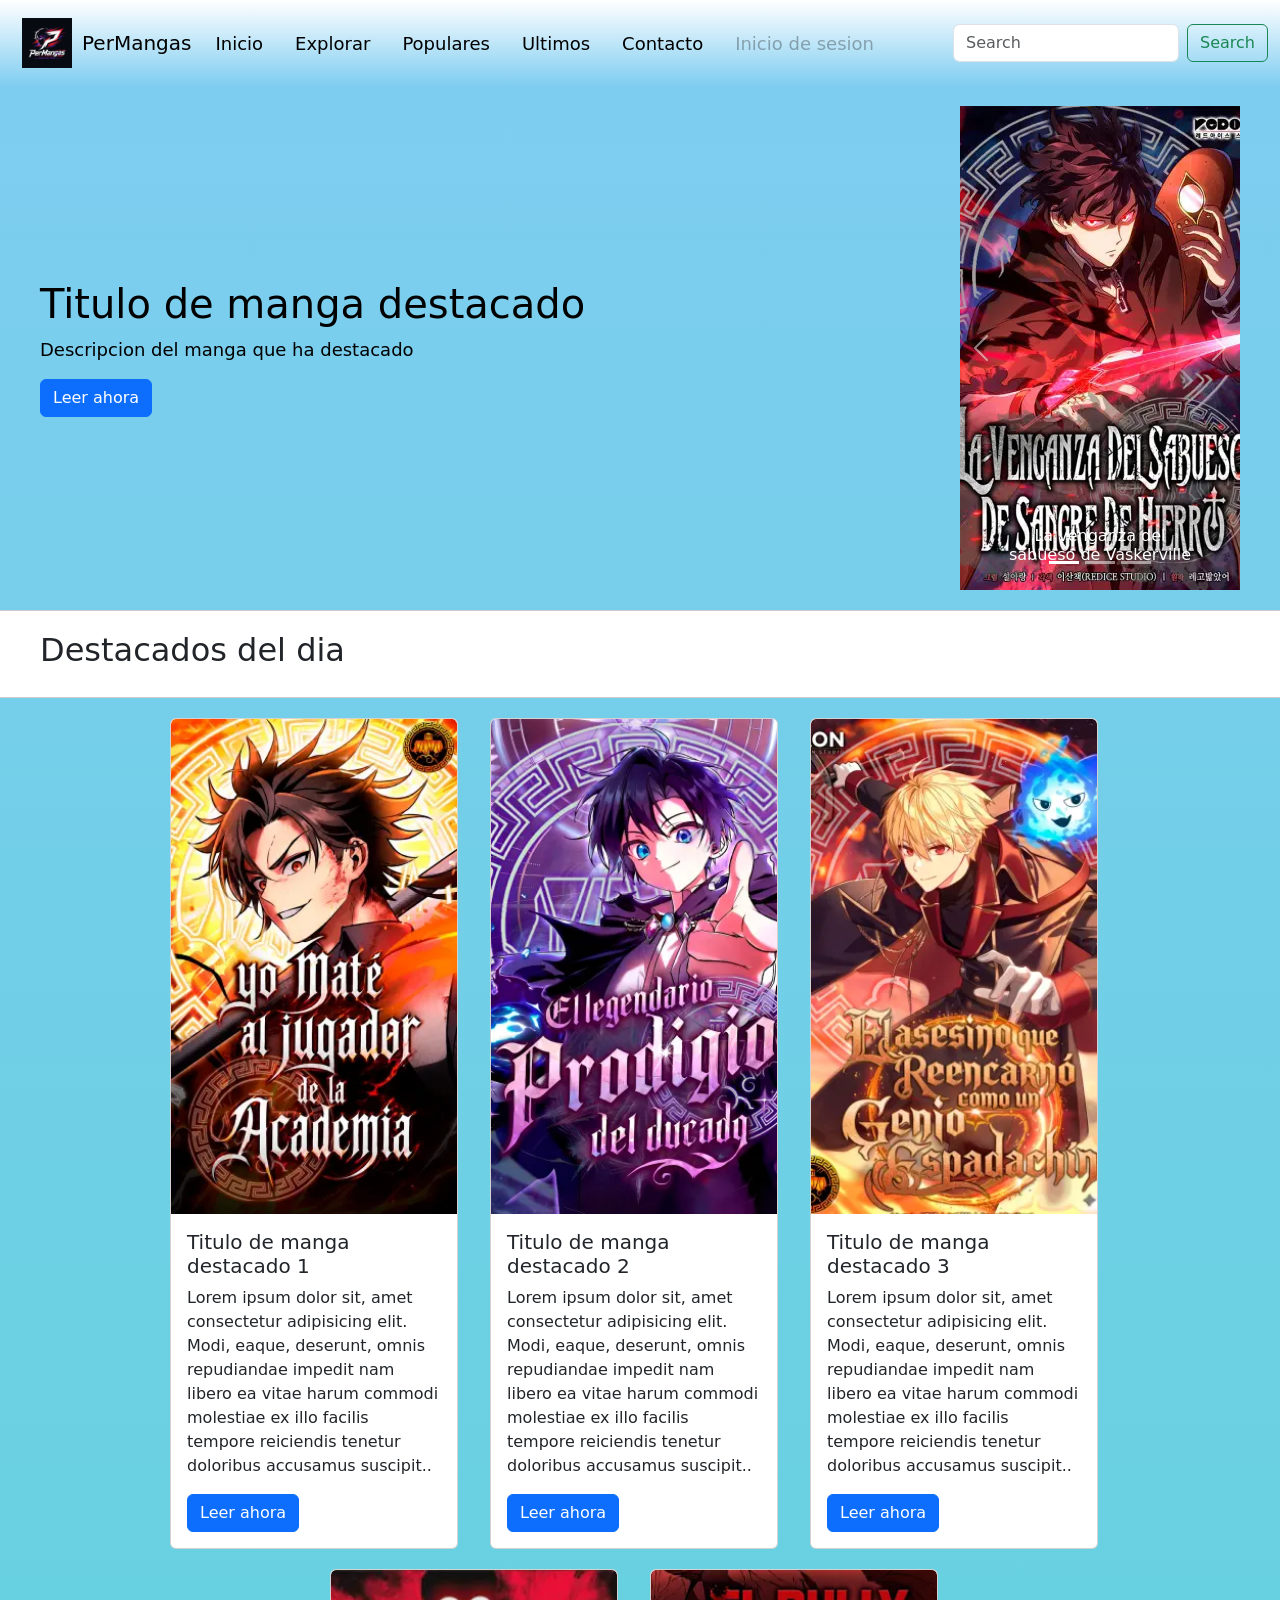
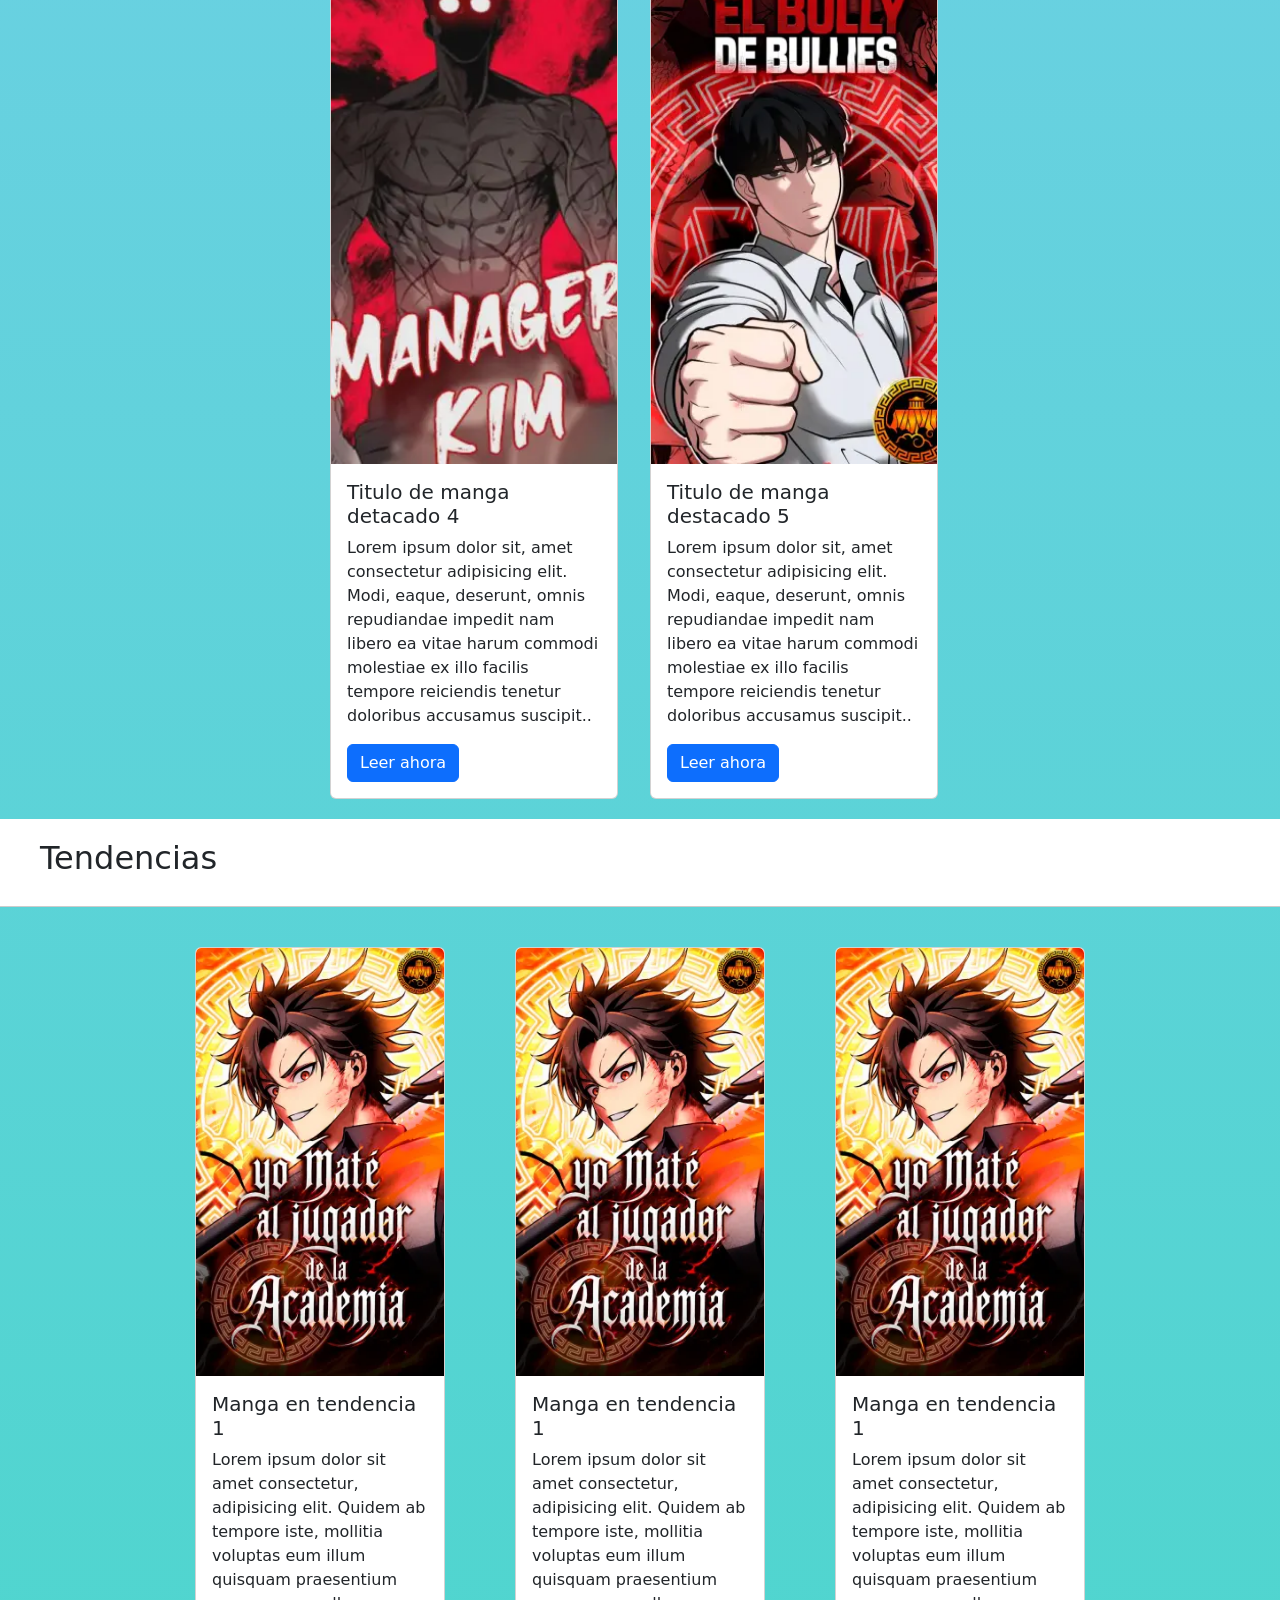
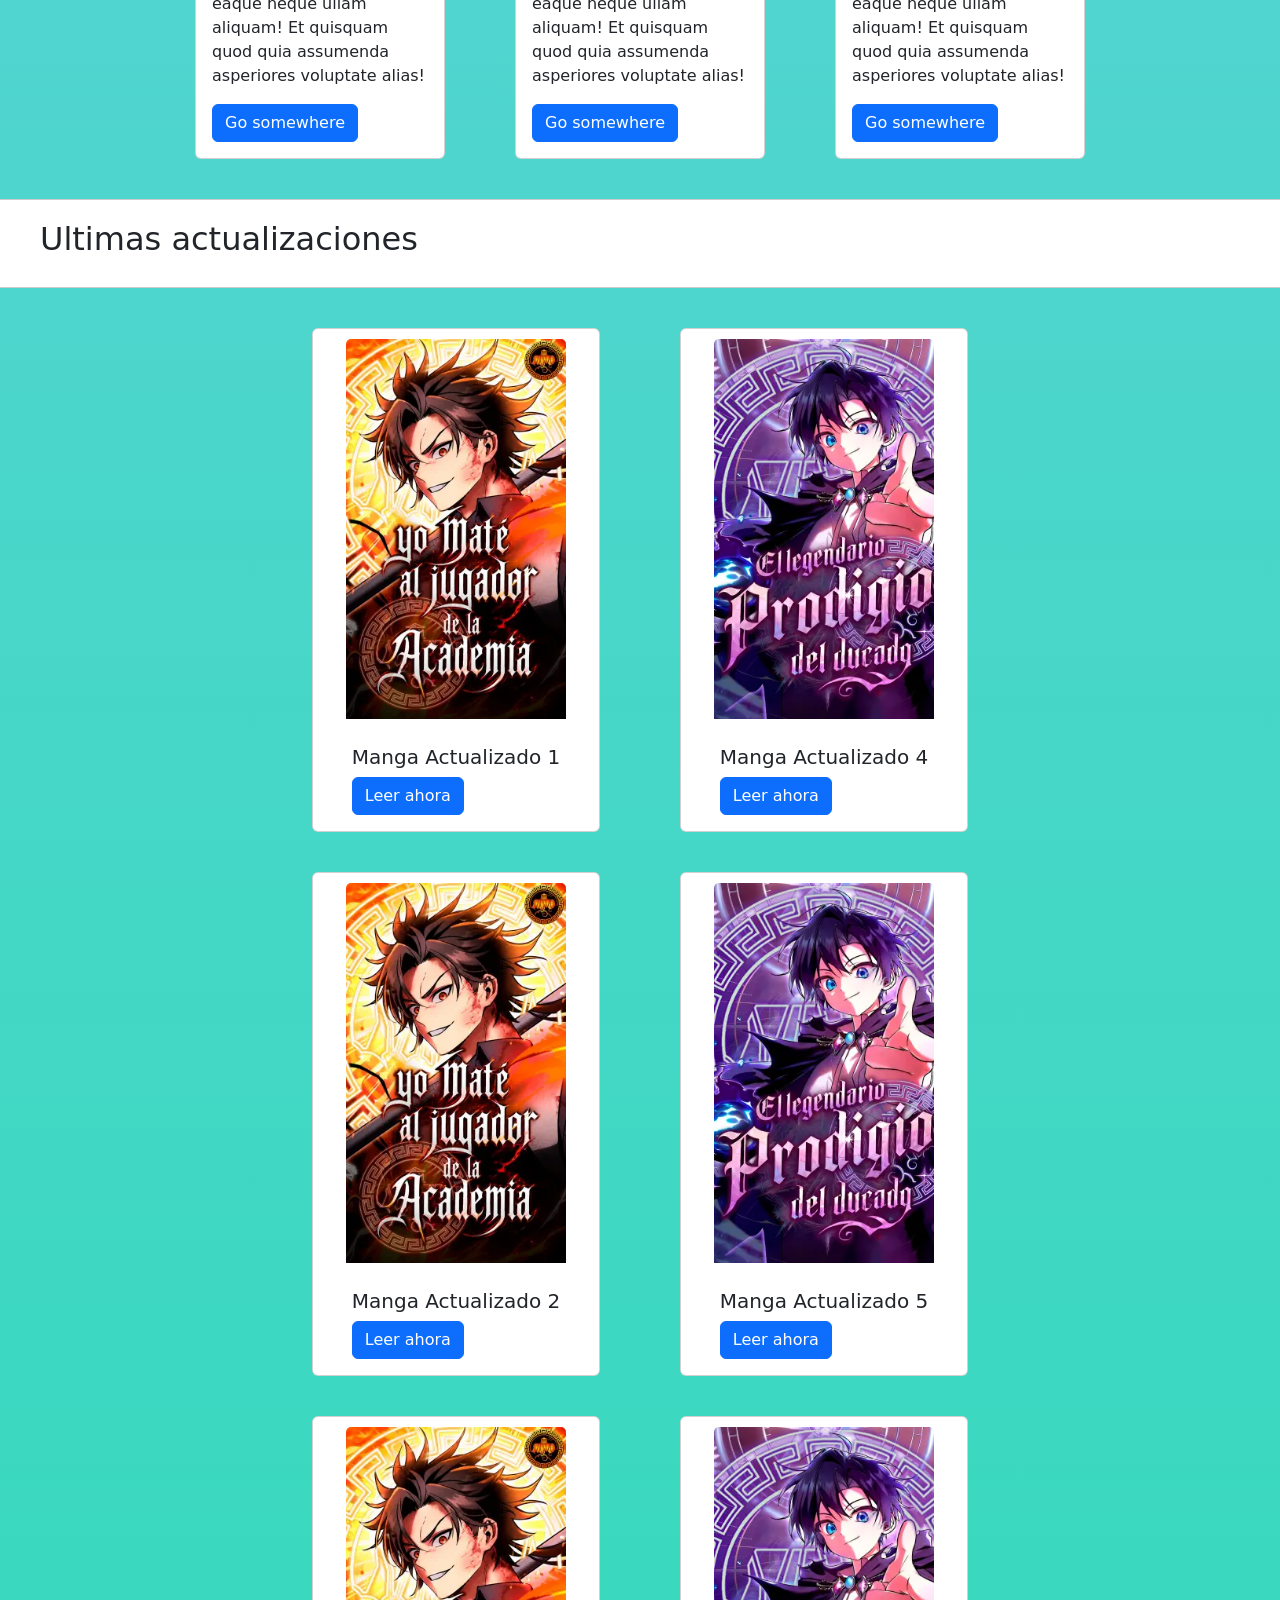
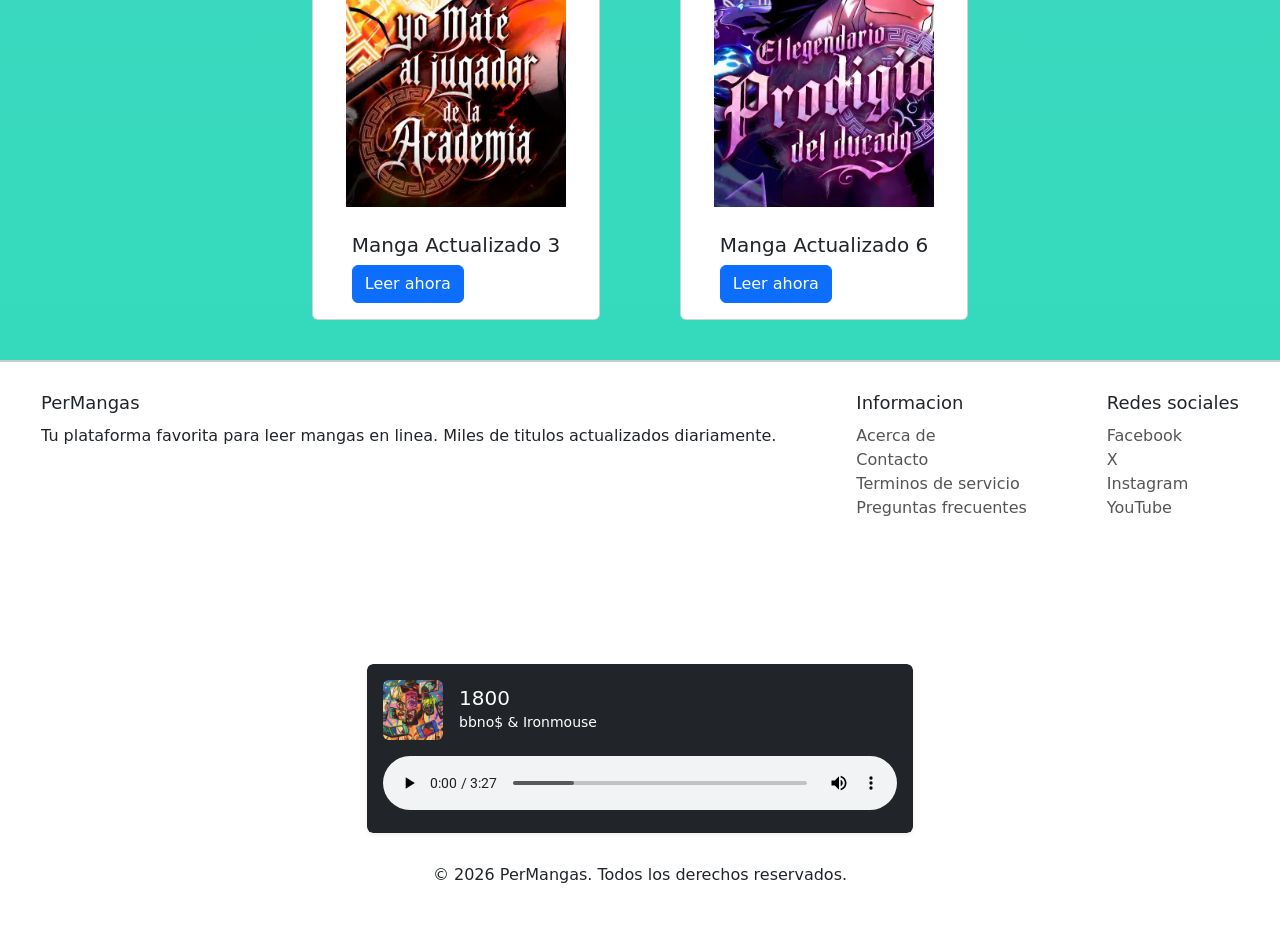
<file: index.html>
<!DOCTYPE html>
<html lang="es">
<head>
    <meta charset="UTF-8">
    <meta name="viewport" content="width=device-width, initial-scale=1.0">
    <title>PerMangas</title>
    <link rel="stylesheet" href="style/style.css">
    <link rel="preconnect" href="https://fonts.googleapis.com">
    <link rel="preconnect" href="https://fonts.gstatic.com" crossorigin>
    <link href="https://fonts.googleapis.com/css2?family=Roboto:ital,wght@0,100..900;1,100..900&display=swap" rel="stylesheet">
    <link href="https://cdn.jsdelivr.net/npm/bootstrap@5.3.8/dist/css/bootstrap.min.css" rel="stylesheet" integrity="sha384-sRIl4kxILFvY47J16cr9ZwB07vP4J8+LH7qKQnuqkuIAvNWLzeN8tE5YBujZqJLB" crossorigin="anonymous">
</head>
<body>
    <header>
        <nav class="navbar navbar-expand-lg bg-body-tertiary">
            <div class="container-fluid">
            <div class="logo-de-pagina">
                <a href="index.html">
                    <img src="imagenes/PerMangasLogo.jpeg" alt="Logo-de-la-pagina">
                </a>
            </div>
                <a class="navbar-brand" href="index.html">PerMangas</a>
                    <button class="navbar-toggler" type="button" data-bs-toggle="collapse" data-bs-target="#navbarSupportedContent" aria-controls="navbarSupportedContent" aria-expanded="false" aria-label="Toggle navigation">
                        <span class="navbar-toggler-icon"></span>
                    </button>
            <div class="collapse navbar-collapse" id="navbarSupportedContent">
                <ul class="navbar-nav me-auto mb-2 mb-lg-0">
                    <li class="nav-item">
                        <a class="nav-link active" aria-current="page" href="index.html">Inicio</a>
                    </li>
                    <li class="nav-item">
                        <a class="nav-link" href="index.html"></a>
                    </li>
                    <li class="nav-item">
                        <a class="nav-link active" aria-current="page" href="explorar.html">Explorar</a>
                    </li>
                    <li class="nav-item">
                        <a class="nav-link" href="explorar.html"></a>
                    </li>
                    <li class="nav-item">
                        <a class="nav-link active" aria-current="page" href="popular.html">Populares</a>
                    </li>
                    <li class="nav-item">
                        <a class="nav-link" href="popular.html"></a>
                    </li>
                    <li class="nav-item">
                        <a class="nav-link active" aria-current="page" href="ultimos.html">Ultimos</a>
                    </li>
                    <li class="nav-item">
                        <a class="nav-link" href="ultimos.html"></a>
                    </li>
                    <li class="nav-item">
                        <a class="nav-link active" aria-current="page" href="contacto.html">Contacto</a>
                    </li>
                    <li class="nav-item">
                        <a class="nav-link" href="#"></a>
                    </li>
                    <li class="nav-item">
                        <a class="nav-link disabled" aria-disabled="true">Inicio de sesion</a>
                    </li>
                </ul>
            <form class="d-flex" role="search">
                <input class="form-control me-2" type="search" placeholder="Search" aria-label="Search"/>
                    <button class="btn btn-outline-success" type="submit">Search</button>
            </form>
                </div>
            </div>
        </nav>
</header>

<main>

<section class="destacado">
    <div class="destacado-texto">
        <h2>Titulo de manga destacado</h2>
        <p>Descripcion del manga que ha destacado</p>
        <button type="button" class="btn btn-primary">Leer ahora</button>
    </div>
    <div class="destacado-imagen">
<div id="carouselExampleCaptions" class="carousel slide">
  <div class="carousel-indicators">
    <button type="button" data-bs-target="#carouselExampleCaptions" data-bs-slide-to="0" class="active" aria-current="true" aria-label="Slide 1"></button>
    <button type="button" data-bs-target="#carouselExampleCaptions" data-bs-slide-to="1" aria-label="Slide 2"></button>
    <button type="button" data-bs-target="#carouselExampleCaptions" data-bs-slide-to="2" aria-label="Slide 3"></button>
  </div>
  <div class="carousel-inner">
    <div class="carousel-item active">
      <img src="imagenes/vikir.webp" class="d-block w-100" alt="...">
      <div class="carousel-caption d-none d-md-block">
        <h5>La venganza del sabueso de Vaskerville</h5>
      </div>
    </div>
    <div class="carousel-item">
      <img src="imagenes/corin-lotch.webp" class="d-block w-100" alt="...">
      <div class="carousel-caption d-none d-md-block">
        <h5>Yo maté al juagdor de la academia</h5>
      </div>
    </div>
    <div class="carousel-item">
      <img src="imagenes/dale.webp" class="d-block w-100" alt="...">
      <div class="carousel-caption d-none d-md-block">
        <h5>El legendario prodigio del ducado</h5>
      </div>
    </div>
  </div>
  <button class="carousel-control-prev" type="button" data-bs-target="#carouselExampleCaptions" data-bs-slide="prev">
    <span class="carousel-control-prev-icon" aria-hidden="true"></span>
    <span class="visually-hidden">Anterior</span>
  </button>
  <button class="carousel-control-next" type="button" data-bs-target="#carouselExampleCaptions" data-bs-slide="next">
    <span class="carousel-control-next-icon" aria-hidden="true"></span>
    <span class="visually-hidden">Siguiente</span>
  </button>
</div>
    </div>
</section>

<section class="destacados-del-dia">
    <div>
        <h2>Destacados del dia</h2>
    </div>
</section>

<section class="mas-destacados">
    <article class="tarjeta-de-manga-destacado">
        <div class="card" style="width: 18rem;">
            <img src="imagenes/corin-lotch.webp" class="card-img-top" alt="Imagen de manga destacado 1">
                <div class="card-body">
                    <h5 class="card-title">Titulo de manga destacado 1</h5>
                        <p class="card-text">Lorem ipsum dolor sit, amet consectetur adipisicing elit. Modi, eaque, deserunt, omnis repudiandae impedit nam libero ea vitae harum commodi molestiae ex illo facilis tempore reiciendis tenetur doloribus accusamus suscipit..</p>
                            <a href="#" class="btn btn-primary">Leer ahora</a>
                </div>
        </div>
    </article>
    <article class="tarjeta-de-manga-destacado">
        <div class="card" style="width: 18rem;">
            <img src="imagenes/dale.webp" class="card-img-top" alt="Imagen de manga destacado 2">
                <div class="card-body">
                    <h5 class="card-title">Titulo de manga destacado 2</h5>
                        <p class="card-text">Lorem ipsum dolor sit, amet consectetur adipisicing elit. Modi, eaque, deserunt, omnis repudiandae impedit nam libero ea vitae harum commodi molestiae ex illo facilis tempore reiciendis tenetur doloribus accusamus suscipit..</p>
                            <a href="#" class="btn btn-primary">Leer ahora</a>
                </div>
        </div>
    </article>
    <article class="tarjeta-de-manga-destacado">
        <div class="card" style="width: 18rem;">
            <img src="imagenes/espadachin.webp" class="card-img-top" alt="Imagen de manga destacado 3">
                <div class="card-body">
                    <h5 class="card-title">Titulo de manga destacado 3</h5>
                        <p class="card-text">Lorem ipsum dolor sit, amet consectetur adipisicing elit. Modi, eaque, deserunt, omnis repudiandae impedit nam libero ea vitae harum commodi molestiae ex illo facilis tempore reiciendis tenetur doloribus accusamus suscipit..</p>
                            <a href="#" class="btn btn-primary">Leer ahora</a>
                </div>
        </div>
    </article>
    <article class="tarjeta-de-manga-destacado">
        <div class="card" style="width: 18rem;">
            <img src="imagenes/kim.webp" class="card-img-top" alt="Imagen de manga destacado 4">
                <div class="card-body">
                    <h5 class="card-title">Titulo de manga detacado 4</h5>
                        <p class="card-text">Lorem ipsum dolor sit, amet consectetur adipisicing elit. Modi, eaque, deserunt, omnis repudiandae impedit nam libero ea vitae harum commodi molestiae ex illo facilis tempore reiciendis tenetur doloribus accusamus suscipit..</p>
                            <a href="#" class="btn btn-primary">Leer ahora</a>
                </div>
        </div>
    </article>
    <article class="tarjeta-de-manga-destacado">
        <div class="card" style="width: 18rem;">
            <img src="imagenes/maton-al-mando.webp" class="card-img-top" alt="Imagen de manga destacado 5">
                <div class="card-body">
                    <h5 class="card-title">Titulo de manga destacado 5</h5>
                        <p class="card-text">Lorem ipsum dolor sit, amet consectetur adipisicing elit. Modi, eaque, deserunt, omnis repudiandae impedit nam libero ea vitae harum commodi molestiae ex illo facilis tempore reiciendis tenetur doloribus accusamus suscipit..</p>
                            <a href="#" class="btn btn-primary">Leer ahora</a>
                </div>
        </div>
    </article>
</section>

<section class="tendencias">
    <div>
        <h2>Tendencias</h2>
    </div>
</section>

<section class="mangas-en-tendencia">
    <article class="tarjeta-de-manga-tendencia">
        <div class="card">
            <img src="imagenes/corin-lotch.webp" class="card-img-top" alt="Imagen de manga en tendencia 1">
            <div class="card-body">
                <h5 class="card-title">Manga en tendencia 1</h5>
                    <p class="card-text">Lorem ipsum dolor sit amet consectetur, adipisicing elit. Quidem ab tempore iste, mollitia voluptas eum illum quisquam praesentium eaque neque ullam aliquam! Et quisquam quod quia assumenda asperiores voluptate alias!</p>
                        <a href="#" class="btn btn-primary">Go somewhere</a>
            </div>
        </div>
    </article>
    <article class="tarjeta-de-manga-tendencia">
        <div class="card">
            <img src="imagenes/corin-lotch.webp" class="card-img-top" alt="Imagen de manga en tendencia 1">
            <div class="card-body">
                <h5 class="card-title">Manga en tendencia 1</h5>
                    <p class="card-text">Lorem ipsum dolor sit amet consectetur, adipisicing elit. Quidem ab tempore iste, mollitia voluptas eum illum quisquam praesentium eaque neque ullam aliquam! Et quisquam quod quia assumenda asperiores voluptate alias!</p>
                        <a href="#" class="btn btn-primary">Go somewhere</a>
            </div>
        </div>
    </article>
    <article class="tarjeta-de-manga-tendencia">
        <div class="card">
            <img src="imagenes/corin-lotch.webp" class="card-img-top" alt="Imagen de manga en tendencia 1">
            <div class="card-body">
                <h5 class="card-title">Manga en tendencia 1</h5>
                    <p class="card-text">Lorem ipsum dolor sit amet consectetur, adipisicing elit. Quidem ab tempore iste, mollitia voluptas eum illum quisquam praesentium eaque neque ullam aliquam! Et quisquam quod quia assumenda asperiores voluptate alias!</p>
                        <a href="#" class="btn btn-primary">Go somewhere</a>
            </div>
        </div>
    </article>
</section>

<section class="ultimas-actualizaciones">
    <div>
        <h2>Ultimas actualizaciones</h2>
    </div>
</section>

<section class="mangas-actualizados">

    <div class="columna-1">

        <div class="tarjeta-de-manga-actualizado">
            <div class="portada-de-manga-actualizado">
                <div class="card" style="width: 18rem;">
                    <img src="imagenes/corin-lotch.webp" class="card-img-top" alt="Imagen de manga actualizado">
                        <div class="card-body">
                            <h5 class="card-title">Manga Actualizado 1</h5>
                                <a href="#" class="btn btn-primary">Leer ahora</a>
                        </div>
                </div>
            </div>
        </div>    

        <div class="tarjeta-de-manga-actualizado">
            <div class="portada-de-manga-actualizado">
                <div class="card" style="width: 18rem;">
                    <img src="imagenes/corin-lotch.webp" class="card-img-top" alt="Imagen de manga actualizado">
                        <div class="card-body">
                            <h5 class="card-title">Manga Actualizado 2</h5>
                                <a href="#" class="btn btn-primary">Leer ahora</a>
                        </div>
                </div>
            </div>
        </div>    

        <div class="tarjeta-de-manga-actualizado">
            <div class="portada-de-manga-actualizado">
                <div class="card" style="width: 18rem;">
                    <img src="imagenes/corin-lotch.webp" class="card-img-top" alt="Imagen de manga actualizado">
                        <div class="card-body">
                            <h5 class="card-title">Manga Actualizado 3</h5>
                                <a href="#" class="btn btn-primary">Leer ahora</a>
                        </div>
                </div>
            </div>
        </div>    

    </div>

    <div class="columna-2">

        <div class="tarjeta-de-manga-actualizado">
            <div class="portada-de-manga-actualizado">
                <div class="card" style="width: 18rem;">
                    <img src="imagenes/dale.webp" class="card-img-top" alt="Imagen de manga actualizado">
                        <div class="card-body">
                            <h5 class="card-title">Manga Actualizado 4</h5>
                                <a href="#" class="btn btn-primary">Leer ahora</a>
                        </div>
                </div>
            </div>
        </div>    

        <div class="tarjeta-de-manga-actualizado">
            <div class="portada-de-manga-actualizado">
                <div class="card" style="width: 18rem;">
                    <img src="imagenes/dale.webp" class="card-img-top" alt="Imagen de manga actualizado">
                        <div class="card-body">
                            <h5 class="card-title">Manga Actualizado 5</h5>
                                <a href="#" class="btn btn-primary">Leer ahora</a>
                        </div>
                </div>
            </div>
        </div>    

        <div class="tarjeta-de-manga-actualizado">
            <div class="portada-de-manga-actualizado">
                <div class="card" style="width: 18rem;">
                    <img src="imagenes/dale.webp" class="card-img-top" alt="Imagen de manga actualizado">
                        <div class="card-body">
                            <h5 class="card-title">Manga Actualizado 6</h5>
                                <a href="#" class="btn btn-primary">Leer ahora</a>
                        </div>
                </div>
            </div>
        </div>   

    </div>

</section>

</main>

<footer class="footer">

    <div class="footer-contenido">

        <div class="columna-de-footer">
            <div class="footer-logo">
                <h4>PerMangas</h4>
                <p>Tu plataforma favorita para leer mangas en linea. Miles de titulos actualizados diariamente.</p>
            </div>
        </div>

        <div class="columna-de-enlaces">
            <div class="footer-enlaces">
                <h4>Informacion</h4>

                <ul class="contenido-de-footer-1">
                    <li><a href="contacto.html">Acerca de</a></li>
                    <li><a href="contacto.html">Contacto</a></li>
                    <li><a href="#">Terminos de servicio</a></li>
                    <li><a href="#">Preguntas frecuentes</a></li>
                </ul>
            </div>
        </div>

        <div class="columna-de-redes-sociales">
            <div class="footer-redes-sociales">
                <h4>Redes sociales</h4>

                <ul class="contenido-de-footer-2">
                    <li><a href="#">Facebook</a></li>
                    <li><a href="#">X</a></li>
                    <li><a href="#">Instagram</a></li>
                    <li><a href="#">YouTube</a></li>
                </ul>
            </div>
        </div>

        <div class="container mt-5">
            <div class="row justify-content-center">
                <div class="col-md-6">
                    <div class="card shadow-sm border-0">
                        <div class="card-body bg-dark text-white rounded">
                            <div class="d-flex align-items-center mb-3">
                                <img src="imagenes/bbnomoney.jpg" alt="Álbum" class="rounded me-3" style="width: 60px; height: 60px; object-fit: cover;">
                                    <div>
                                        <h5 class="mb-0">1800</h5>
                                            <small class="mb-0">bbno$ & Ironmouse</small>
                                    </div>
                            </div>
                            <audio controls class="w-100">
                                <source src="musica/bbno$ - 1-800 (ft. ironmouse).mp3" type="audio/mp3">
                                Tu navegador no soporta el elemento de audio.
                            </audio>
                        </div>
                    </div>
                </div>
            </div>
        </div>

    </div>

    <div class="copyright">
        <p>&copy; 2026 PerMangas. Todos los derechos reservados.</p>
    </div>



</footer>

<script src="https://cdn.jsdelivr.net/npm/bootstrap@5.3.8/dist/js/bootstrap.bundle.min.js" integrity="sha384-FKyoEForCGlyvwx9Hj09JcYn3nv7wiPVlz7YYwJrWVcXK/BmnVDxM+D2scQbITxI" crossorigin="anonymous"></script>

</body>
</html>
</file>
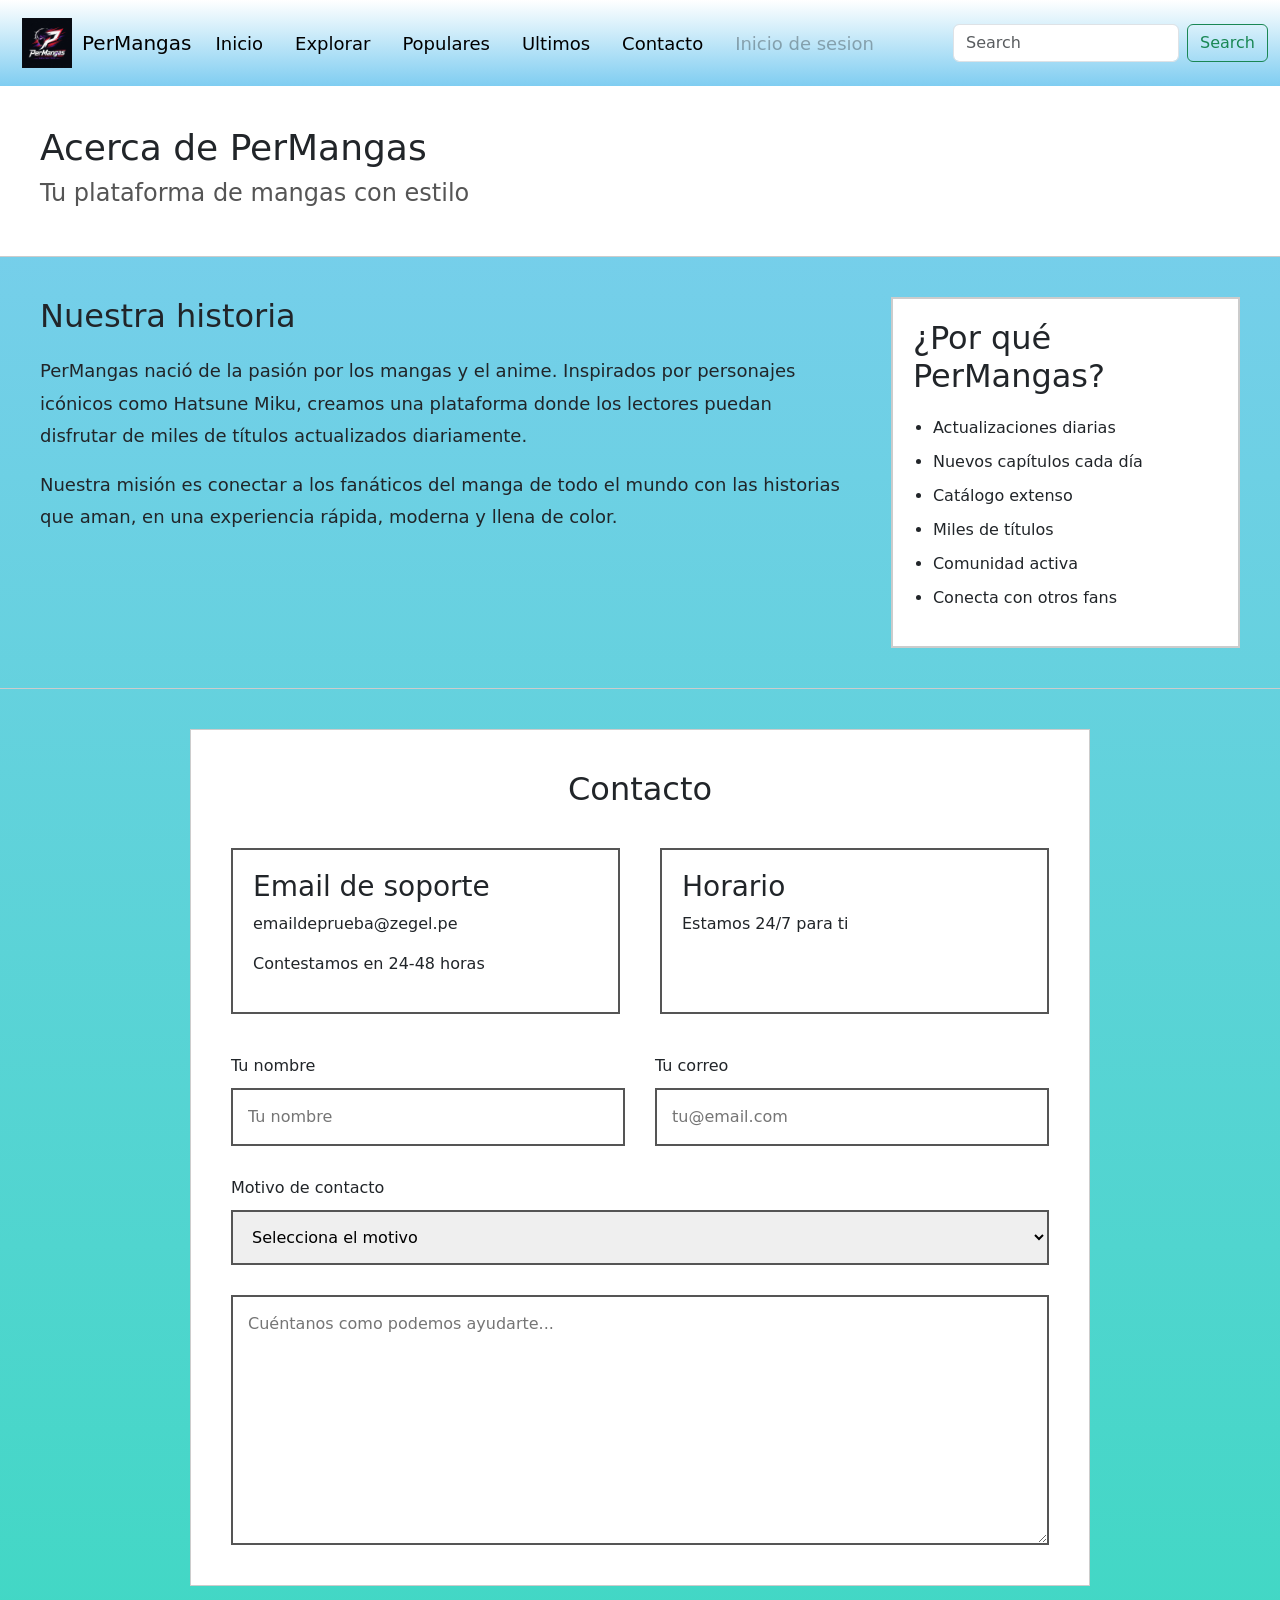
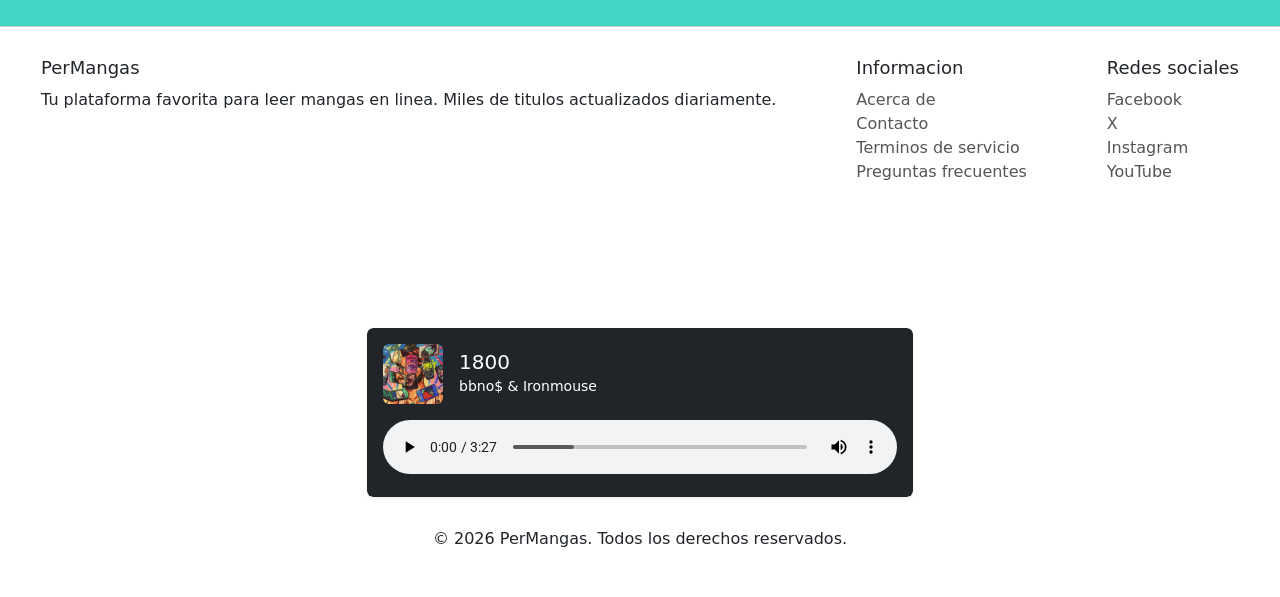
<file: contacto.html>
<!DOCTYPE html>
<html lang="es">
<head>
    <meta charset="UTF-8">
    <meta name="viewport" content="width=device-width, initial-scale=1.0">
    <title>Contacto</title>
    <link rel="stylesheet" href="style/style.css">
    <link rel="preconnect" href="https://fonts.googleapis.com">
    <link rel="preconnect" href="https://fonts.gstatic.com" crossorigin>
    <link href="https://fonts.googleapis.com/css2?family=Roboto:ital,wght@0,100..900;1,100..900&display=swap" rel="stylesheet">
    <link href="https://cdn.jsdelivr.net/npm/bootstrap@5.3.8/dist/css/bootstrap.min.css" rel="stylesheet" integrity="sha384-sRIl4kxILFvY47J16cr9ZwB07vP4J8+LH7qKQnuqkuIAvNWLzeN8tE5YBujZqJLB" crossorigin="anonymous">
</head>
<body>
    <header>
        <nav class="navbar navbar-expand-lg bg-body-tertiary">
            <div class="container-fluid">
            <div class="logo-de-pagina">
                <a href="index.html">
                    <img src="imagenes/PerMangasLogo.jpeg" alt="Logo-de-la-pagina">
                </a>
            </div>
                <a class="navbar-brand" href="index.html">PerMangas</a>
                    <button class="navbar-toggler" type="button" data-bs-toggle="collapse" data-bs-target="#navbarSupportedContent" aria-controls="navbarSupportedContent" aria-expanded="false" aria-label="Toggle navigation">
                        <span class="navbar-toggler-icon"></span>
                    </button>
            <div class="collapse navbar-collapse" id="navbarSupportedContent">
                <ul class="navbar-nav me-auto mb-2 mb-lg-0">
                    <li class="nav-item">
                        <a class="nav-link active" aria-current="page" href="index.html">Inicio</a>
                    </li>
                    <li class="nav-item">
                        <a class="nav-link" href="index.html"></a>
                    </li>
                    <li class="nav-item">
                        <a class="nav-link active" aria-current="page" href="explorar.html">Explorar</a>
                    </li>
                    <li class="nav-item">
                        <a class="nav-link" href="explorar.html"></a>
                    </li>
                    <li class="nav-item">
                        <a class="nav-link active" aria-current="page" href="popular.html">Populares</a>
                    </li>
                    <li class="nav-item">
                        <a class="nav-link" href="popular.html"></a>
                    </li>
                    <li class="nav-item">
                        <a class="nav-link active" aria-current="page" href="ultimos.html">Ultimos</a>
                    </li>
                    <li class="nav-item">
                        <a class="nav-link" href="ultimos.html"></a>
                    </li>
                    <li class="nav-item">
                        <a class="nav-link active" aria-current="page" href="contacto.html">Contacto</a>
                    </li>
                    <li class="nav-item">
                        <a class="nav-link" href="#"></a>
                    </li>
                    <li class="nav-item">
                        <a class="nav-link disabled" aria-disabled="true">Inicio de sesion</a>
                    </li>
                </ul>
            <form class="d-flex" role="search">
                <input class="form-control me-2" type="search" placeholder="Search" aria-label="Search"/>
                    <button class="btn btn-outline-success" type="submit">Search</button>
            </form>
                </div>
            </div>
        </nav>
    </header>

<main>

<section class="portada-sobre-la-pagnia">

    <div class="titulo-de-la-portada-sobre-la-pagina">
        <h2>Acerca de PerMangas</h2>
        <h3>Tu plataforma de mangas con estilo</h3>
    </div>

</section>

<section class="sobre-la-pagina">

    <div class="texto-sobre-la-pagina">
        <h2>Nuestra historia</h2>
        <p>PerMangas nació de la pasión por los mangas y el anime. Inspirados por personajes icónicos como Hatsune Miku, creamos una plataforma donde los lectores puedan disfrutar de miles de títulos actualizados diariamente.</p>
        <p>Nuestra misión es conectar a los fanáticos del manga de todo el mundo con las historias que aman, en una experiencia rápida, moderna y llena de color.</p>
    </div>

    <div class="razon-de-la-pagina">
        <h2>¿Por qué PerMangas?</h2>
        <ul>
            <li>Actualizaciones diarias</li>
            <li>Nuevos capítulos cada día</li>
            <li>Catálogo extenso</li>
            <li>Miles de títulos</li>
            <li>Comunidad activa</li>
            <li>Conecta con otros fans</li>
        </ul>

    </div>

</section>

<section class="contacto">

    <h2>Contacto</h2>

    <div class="informacion-contacto">

        <article class="tarjeta-contacto">
            <h3>Email de soporte</h3>
            <p>emaildeprueba@zegel.pe</p>
            <p>Contestamos en 24-48 horas</p>
        </article>

        <article class="tarjeta-contacto">
            <h3>Horario</h3>
            <p>Estamos 24/7 para ti</p>
        </article>

    </div>

    <form class="formulario-contacto">

        <div class="fila-formulario">

            <div class="grupo-input">
                <label for="nombre">Tu nombre</label>
                <input type="text" id="nombre" placeholder="Tu nombre">
            </div>

            <div class="grupo-input">
                <label for="correo">Tu correo</label>
                <input type="email" id="correo" placeholder="tu@email.com">
            </div>

        </div>

        <div class="grupo-input">
            <label for="motivo">Motivo de contacto</label>

            <select id="motivo">
                <option>Selecciona el motivo</option>
                <option>Soporte</option>
                <option>Reportar error</option>
                <option>Consulta</option>
            </select>
        </div>

        <div class="grupo-input">
            <textarea placeholder="Cuéntanos como podemos ayudarte..."></textarea>
        </div>

    </form>

</section>

</main>

<footer class="footer">

    <div class="footer-contenido">

        <div class="columna-de-footer">
            <div class="footer-logo">
                <h4>PerMangas</h4>
                <p>Tu plataforma favorita para leer mangas en linea. Miles de titulos actualizados diariamente.</p>
            </div>
        </div>

        <div class="columna-de-enlaces">
            <div class="footer-enlaces">
                <h4>Informacion</h4>

                <ul class="contenido-de-footer-1">
                    <li><a href="contacto.html">Acerca de</a></li>
                    <li><a href="contacto.html">Contacto</a></li>
                    <li><a href="#">Terminos de servicio</a></li>
                    <li><a href="#">Preguntas frecuentes</a></li>
                </ul>
            </div>
        </div>

        <div class="columna-de-redes-sociales">
            <div class="footer-redes-sociales">
                <h4>Redes sociales</h4>

                <ul class="contenido-de-footer-2">
                    <li><a href="#">Facebook</a></li>
                    <li><a href="#">X</a></li>
                    <li><a href="#">Instagram</a></li>
                    <li><a href="#">YouTube</a></li>
                </ul>
            </div>
        </div>

        <div class="container mt-5">
            <div class="row justify-content-center">
                <div class="col-md-6">
                    <div class="card shadow-sm border-0">
                        <div class="card-body bg-dark text-white rounded">
                            <div class="d-flex align-items-center mb-3">
                                <img src="imagenes/bbnomoney.jpg" alt="Álbum" class="rounded me-3" style="width: 60px; height: 60px; object-fit: cover;">
                                    <div>
                                        <h5 class="mb-0">1800</h5>
                                            <small class="mb-0">bbno$ & Ironmouse</small>
                                    </div>
                            </div>
                            <audio controls class="w-100">
                                <source src="musica/bbno$ - 1-800 (ft. ironmouse).mp3" type="audio/mp3">
                                Tu navegador no soporta el elemento de audio.
                            </audio>
                        </div>
                    </div>
                </div>
            </div>
        </div>

    </div>

    <div class="copyright">
        <p>&copy; 2026 PerMangas. Todos los derechos reservados.</p>
    </div>

</footer>

</body>
<script src="https://cdn.jsdelivr.net/npm/bootstrap@5.3.8/dist/js/bootstrap.bundle.min.js" integrity="sha384-FKyoEForCGlyvwx9Hj09JcYn3nv7wiPVlz7YYwJrWVcXK/BmnVDxM+D2scQbITxI" crossorigin="anonymous"></script>
</html>
</file>
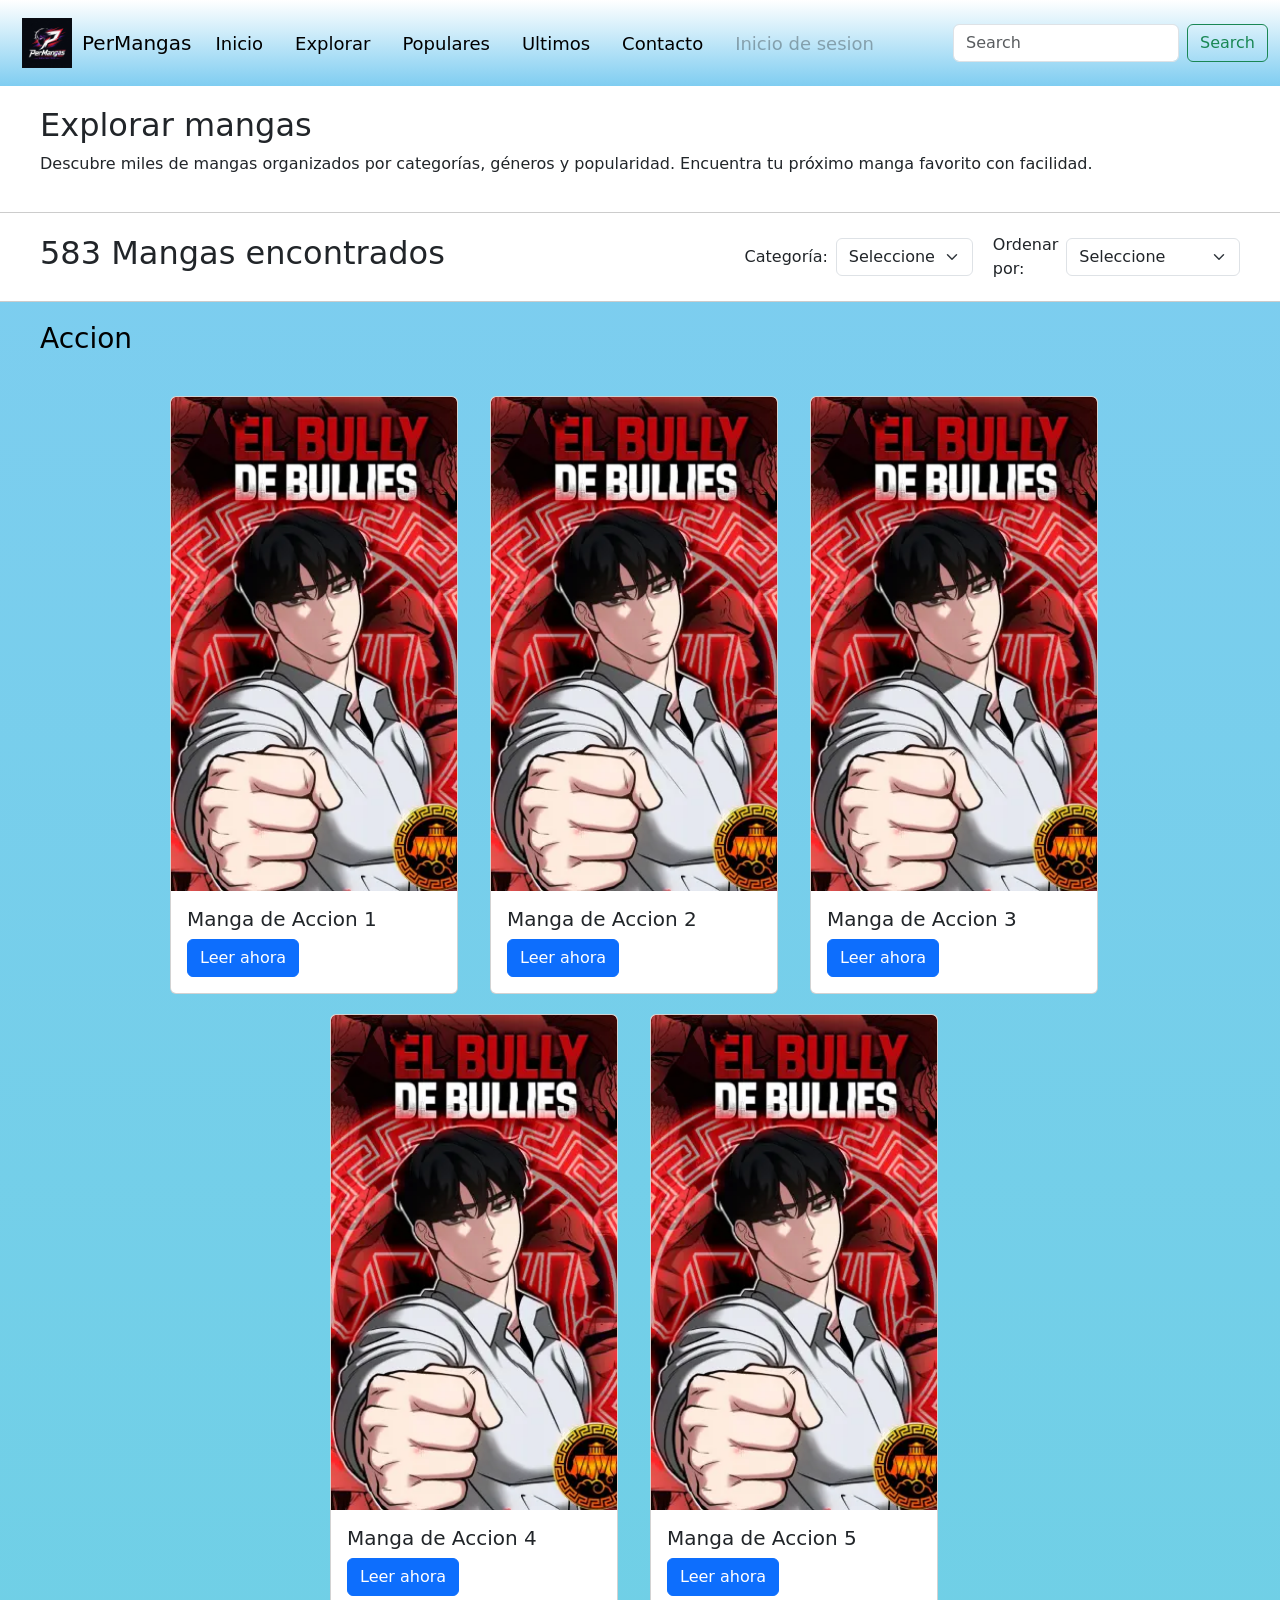
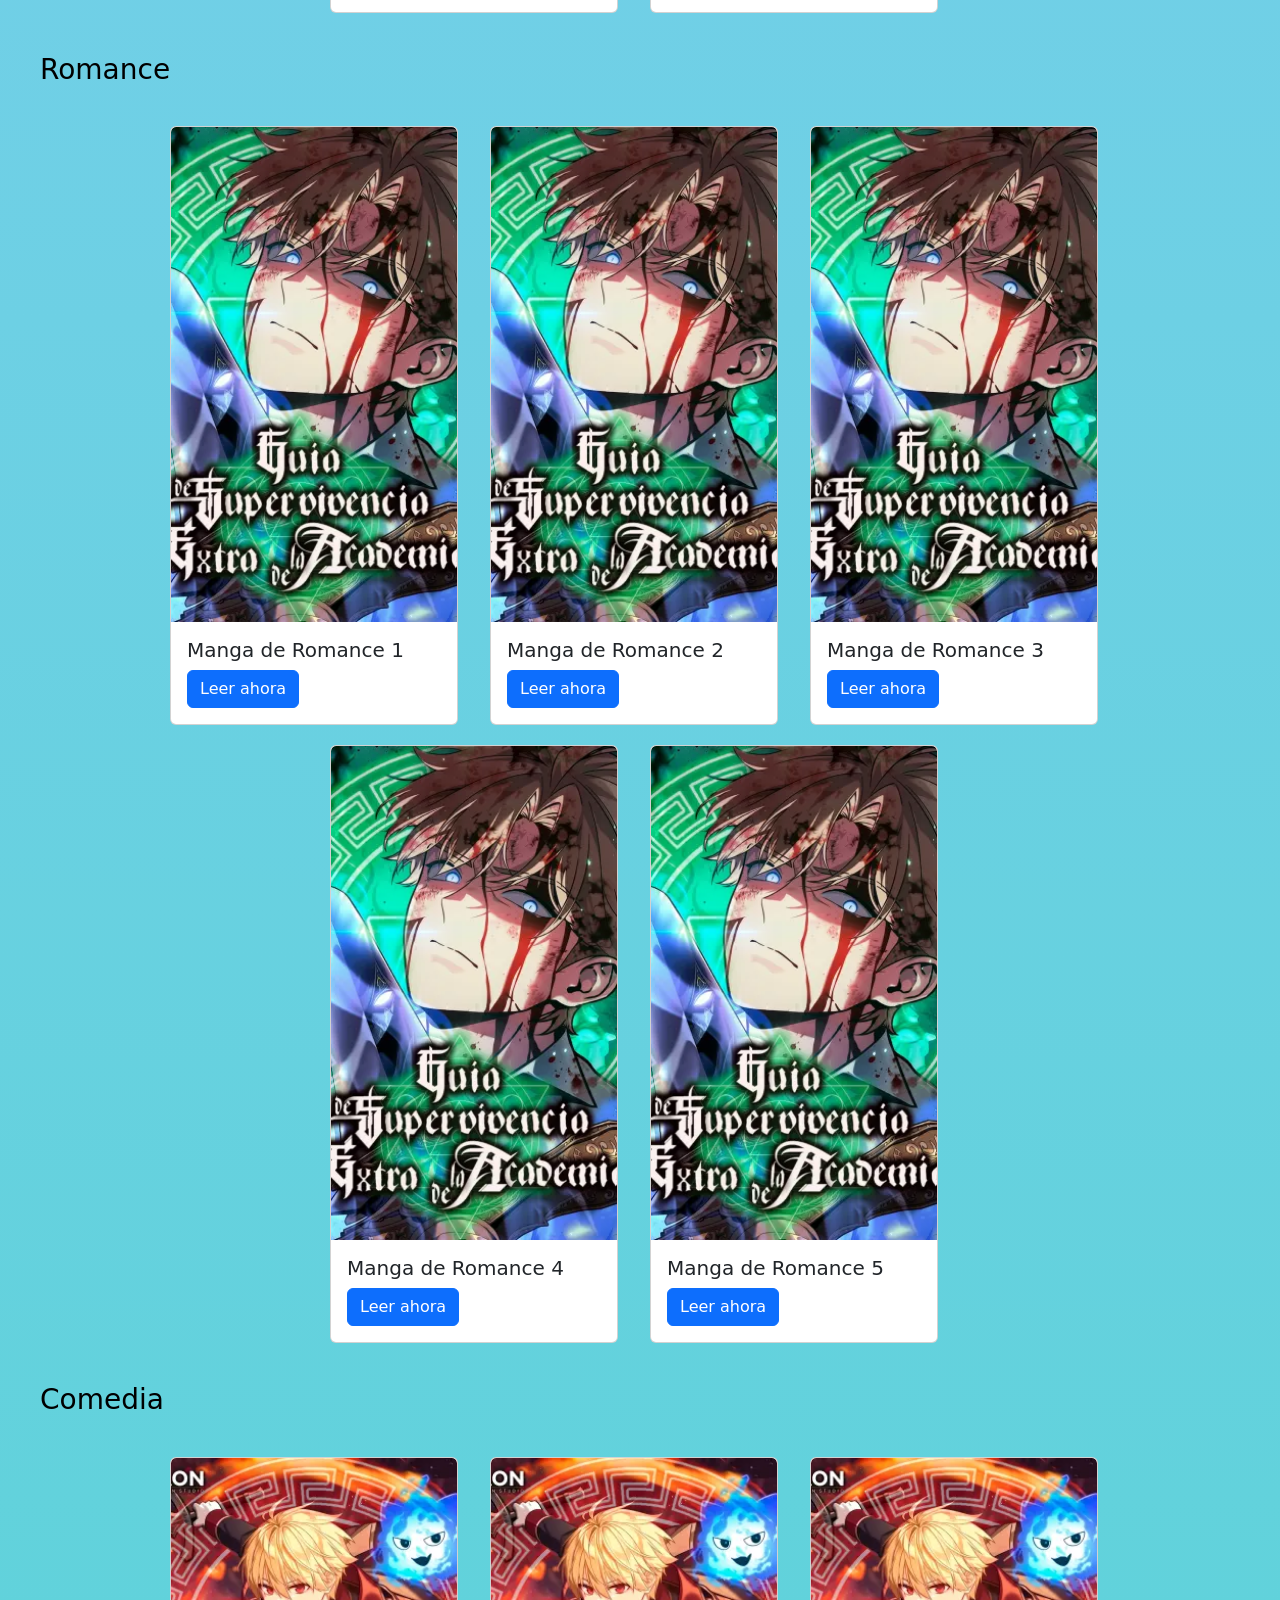
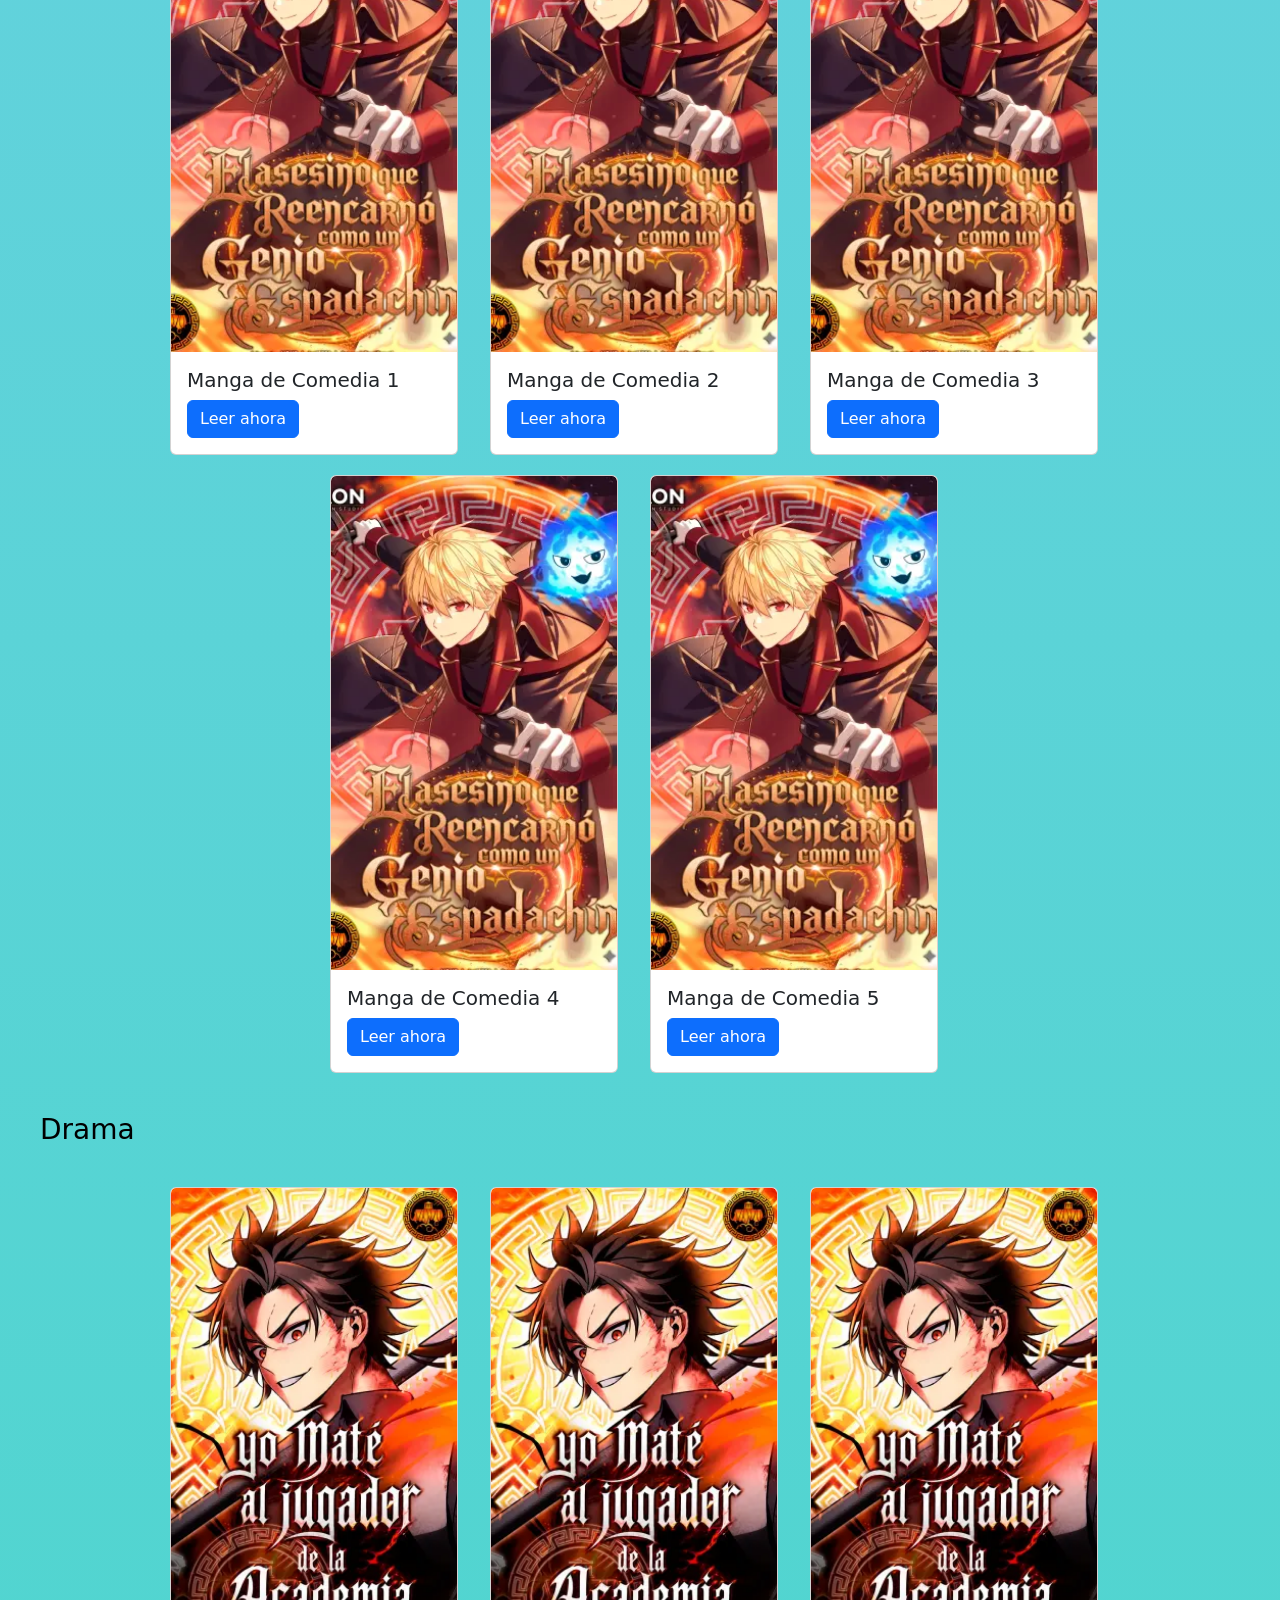
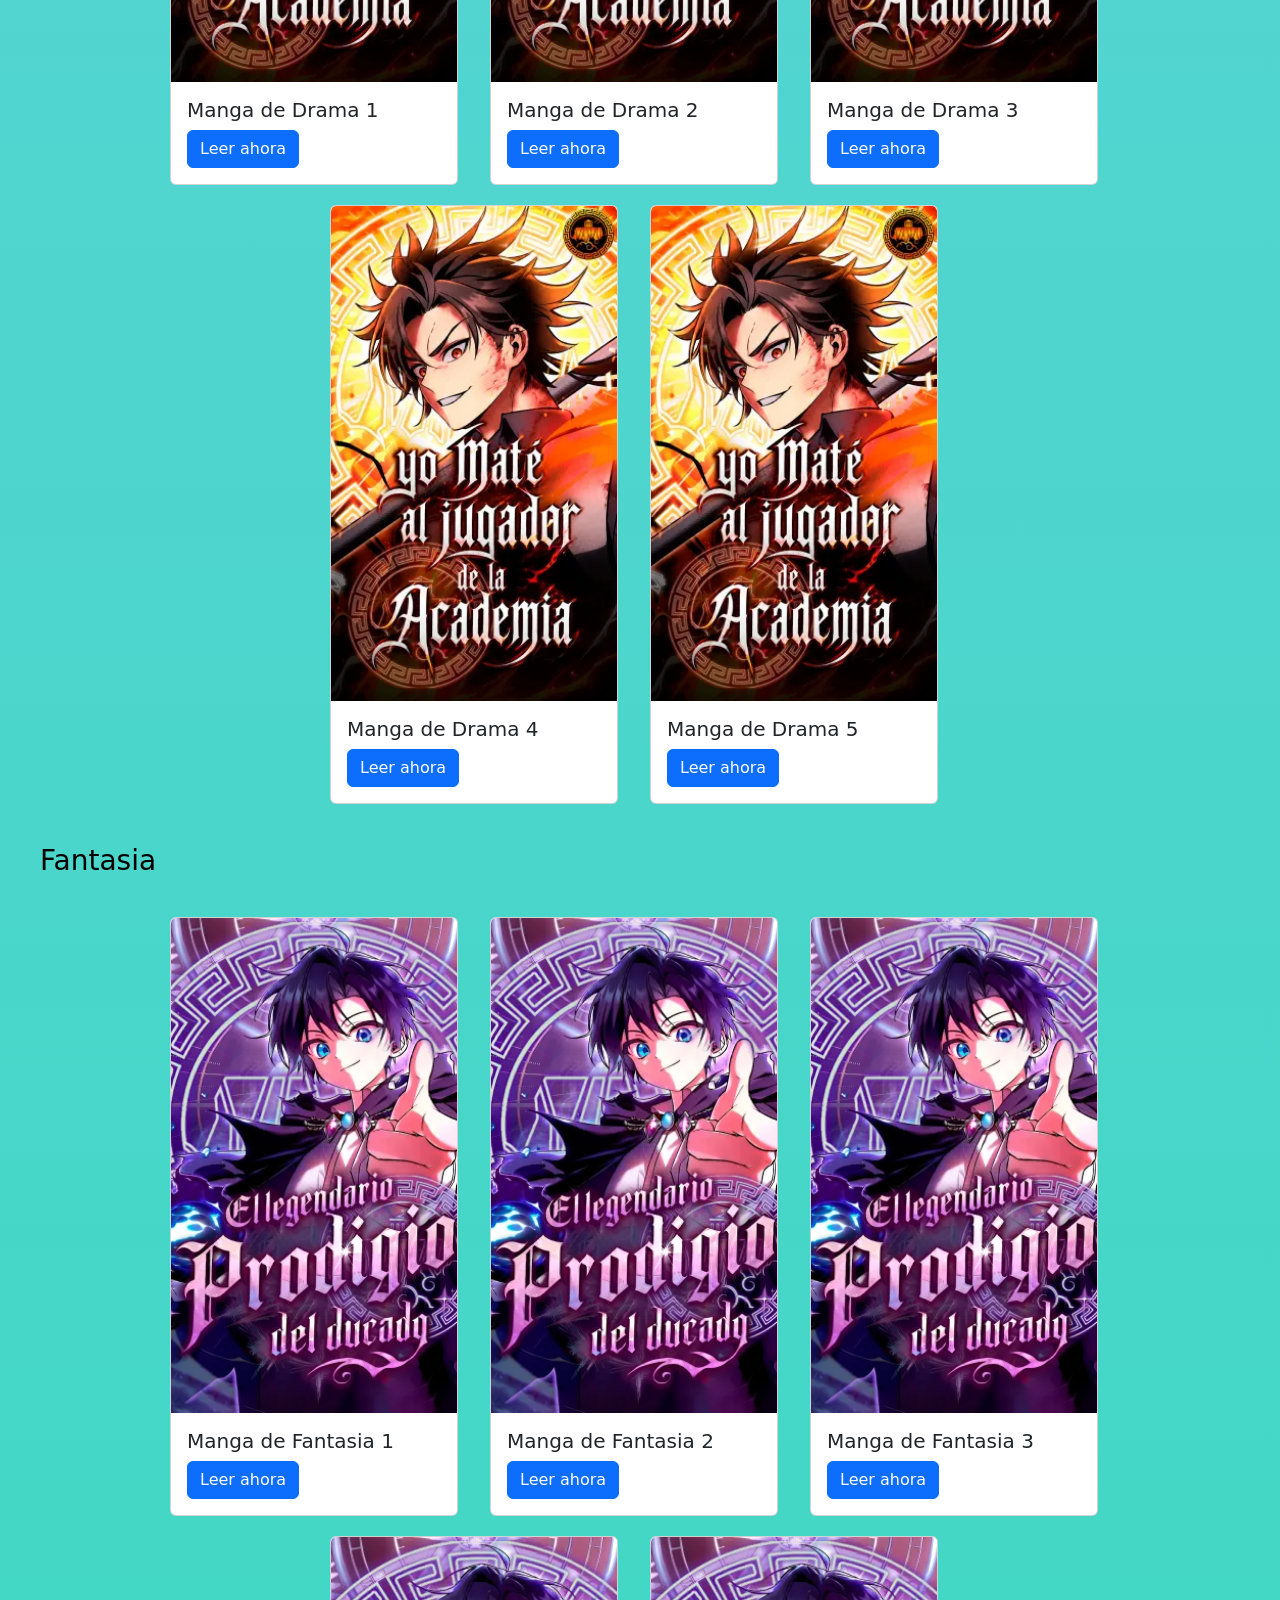
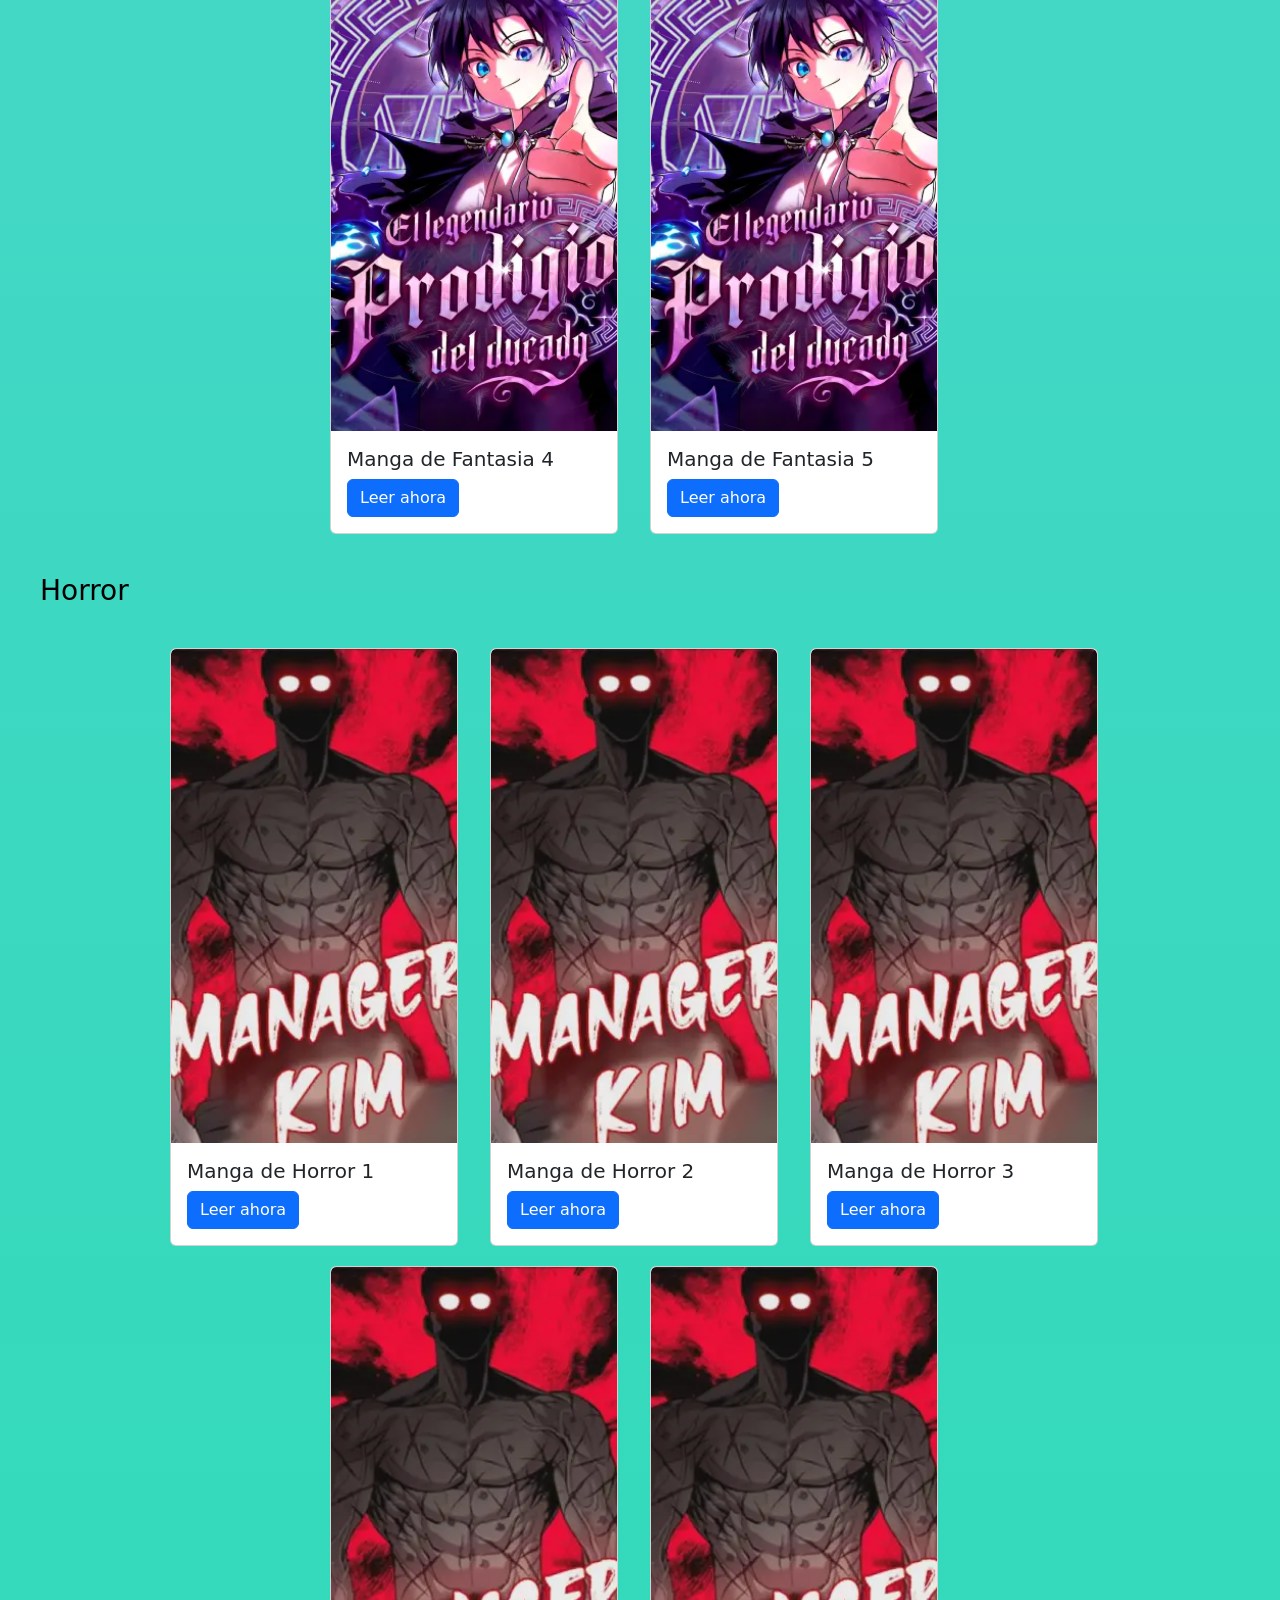
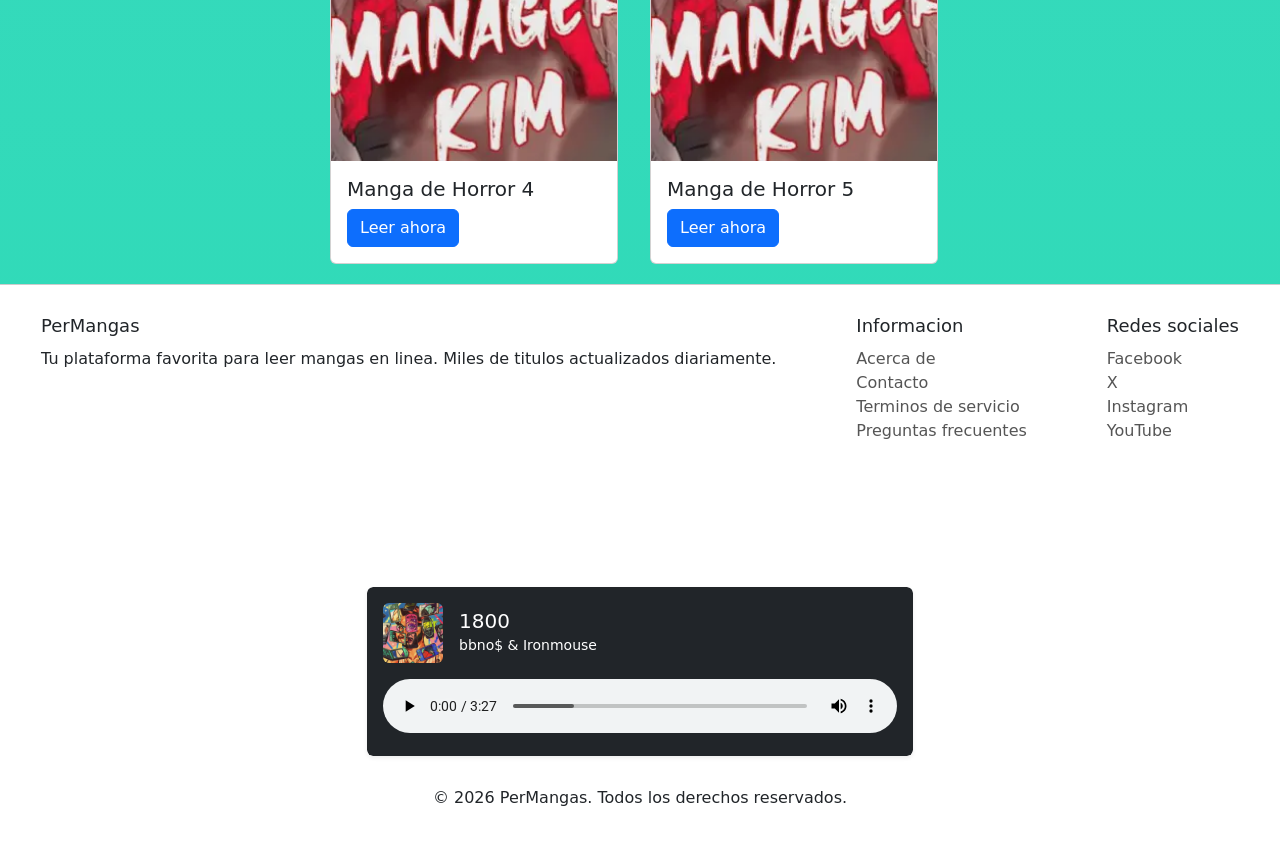
<file: explorar.html>
<!DOCTYPE html>
<html lang="es">
<head>
    <meta charset="UTF-8">
    <meta name="viewport" content="width=device-width, initial-scale=1.0">
    <title>Explorar</title>
    <link rel="stylesheet" href="style/style.css">
    <link rel="preconnect" href="https://fonts.googleapis.com">
    <link rel="preconnect" href="https://fonts.gstatic.com" crossorigin>
    <link href="https://fonts.googleapis.com/css2?family=Roboto:ital,wght@0,100..900;1,100..900&display=swap" rel="stylesheet">
    <link href="https://cdn.jsdelivr.net/npm/bootstrap@5.3.8/dist/css/bootstrap.min.css" rel="stylesheet" integrity="sha384-sRIl4kxILFvY47J16cr9ZwB07vP4J8+LH7qKQnuqkuIAvNWLzeN8tE5YBujZqJLB" crossorigin="anonymous">
</head>
<body>
    <header>
        <nav class="navbar navbar-expand-lg bg-body-tertiary">
            <div class="container-fluid">
            <div class="logo-de-pagina">
                <a href="index.html">
                    <img src="imagenes/PerMangasLogo.jpeg" alt="Logo-de-la-pagina">
                </a>
            </div>
                <a class="navbar-brand" href="index.html">PerMangas</a>
                    <button class="navbar-toggler" type="button" data-bs-toggle="collapse" data-bs-target="#navbarSupportedContent" aria-controls="navbarSupportedContent" aria-expanded="false" aria-label="Toggle navigation">
                        <span class="navbar-toggler-icon"></span>
                    </button>
            <div class="collapse navbar-collapse" id="navbarSupportedContent">
                <ul class="navbar-nav me-auto mb-2 mb-lg-0">
                    <li class="nav-item">
                        <a class="nav-link active" aria-current="page" href="index.html">Inicio</a>
                    </li>
                    <li class="nav-item">
                        <a class="nav-link" href="index.html"></a>
                    </li>
                    <li class="nav-item">
                        <a class="nav-link active" aria-current="page" href="explorar.html">Explorar</a>
                    </li>
                    <li class="nav-item">
                        <a class="nav-link" href="explorar.html"></a>
                    </li>
                    <li class="nav-item">
                        <a class="nav-link active" aria-current="page" href="popular.html">Populares</a>
                    </li>
                    <li class="nav-item">
                        <a class="nav-link" href="popular.html"></a>
                    </li>
                    <li class="nav-item">
                        <a class="nav-link active" aria-current="page" href="ultimos.html">Ultimos</a>
                    </li>
                    <li class="nav-item">
                        <a class="nav-link" href="ultimos.html"></a>
                    </li>
                    <li class="nav-item">
                        <a class="nav-link active" aria-current="page" href="contacto.html">Contacto</a>
                    </li>
                    <li class="nav-item">
                        <a class="nav-link" href="#"></a>
                    </li>
                    <li class="nav-item">
                        <a class="nav-link disabled" aria-disabled="true">Inicio de sesion</a>
                    </li>
                </ul>
            <form class="d-flex" role="search">
                <input class="form-control me-2" type="search" placeholder="Search" aria-label="Search"/>
                    <button class="btn btn-outline-success" type="submit">Search</button>
            </form>
                </div>
            </div>
        </nav>
    </header>

<main>

<section class="explorar">
    <div>
        <h2>Explorar mangas</h2>
        <p>Descubre miles de mangas organizados por categorías, géneros y popularidad. Encuentra tu próximo manga favorito con facilidad.</p>
    </div>
</section>

<section class="barra-de-filtros">
    <div class="titulo-de-filtros">
        <h2>583 Mangas encontrados</h2>
    </div>

    <div class="filtros">
        <ul>
            <li>
                <label for="categoria">Categoría:</label>
                    <select class="form-select" aria-label="Default select example">
                        <option selected>Seleccione</option>
                        <option value="1">Horror</option>
                        <option value="2">Fantasia</option>
                        <option value="3">Darama</option>
                        <option value="3">Comedia</option>
                        <option value="3">Romance</option>
                        <option value="3">Accion</option>
                    </select>
            </li>
            <li>
                <label for="ordenar-por">Ordenar por:</label>
                    <select class="form-select" aria-label="Default select example">
                        <option selected>Seleccione</option>
                        <option value="1">Recientes</option>
                        <option value="2">A-Z</option>
                        <option value="3">Z-A</option>
                    </select>
            </li>
        </ul>
    </div>
</section>

    <div class="titulo-del-genero">
        <h2>Accion</h2>
    </div>

<section class="mas-destacados">
    <article class="tarjeta-de-manga-destacado">
                <div class="card" style="width: 18rem;">
                    <img src="imagenes/maton-al-mando.webp" class="card-img-top" alt="Manga de Accion">
                        <div class="card-body">
                            <h5 class="card-title">Manga de Accion 1</h5>
                                <a href="#" class="btn btn-primary">Leer ahora</a>
                        </div>
                </div>
    </article>
    <article class="tarjeta-de-manga-destacado">
                <div class="card" style="width: 18rem;">
                    <img src="imagenes/maton-al-mando.webp" class="card-img-top" alt="Manga de Accion">
                        <div class="card-body">
                            <h5 class="card-title">Manga de Accion 2</h5>
                                <a href="#" class="btn btn-primary">Leer ahora</a>
                        </div>
                </div>
    </article>
    <article class="tarjeta-de-manga-destacado">
                <div class="card" style="width: 18rem;">
                    <img src="imagenes/maton-al-mando.webp" class="card-img-top" alt="Manga de Accion">
                        <div class="card-body">
                            <h5 class="card-title">Manga de Accion 3</h5>
                                <a href="#" class="btn btn-primary">Leer ahora</a>
                        </div>
                </div>
    </article>
    <article class="tarjeta-de-manga-destacado">
                <div class="card" style="width: 18rem;">
                    <img src="imagenes/maton-al-mando.webp" class="card-img-top" alt="Manga de Accion">
                        <div class="card-body">
                            <h5 class="card-title">Manga de Accion 4</h5>
                                <a href="#" class="btn btn-primary">Leer ahora</a>
                        </div>
                </div>
    </article>
    <article class="tarjeta-de-manga-destacado">
                <div class="card" style="width: 18rem;">
                    <img src="imagenes/maton-al-mando.webp" class="card-img-top" alt="Manga de Accion">
                        <div class="card-body">
                            <h5 class="card-title">Manga de Accion 5</h5>
                                <a href="#" class="btn btn-primary">Leer ahora</a>
                        </div>
                </div>
    </article>
</section>

    <div class="titulo-del-genero">
        <h2>Romance</h2>
    </div>

<section class="mas-destacados">
    <article class="tarjeta-de-manga-destacado">
                <div class="card" style="width: 18rem;">
                    <img src="imagenes/segundon.webp" class="card-img-top" alt="Manga de accion">
                        <div class="card-body">
                            <h5 class="card-title">Manga de Romance 1</h5>
                                <a href="#" class="btn btn-primary">Leer ahora</a>
                        </div>
                </div>
    </article>
    <article class="tarjeta-de-manga-destacado">
                <div class="card" style="width: 18rem;">
                    <img src="imagenes/segundon.webp" class="card-img-top" alt="Manga de accion">
                        <div class="card-body">
                            <h5 class="card-title">Manga de Romance 2</h5>
                                <a href="#" class="btn btn-primary">Leer ahora</a>
                        </div>
                </div>
    </article>
    <article class="tarjeta-de-manga-destacado">
                <div class="card" style="width: 18rem;">
                    <img src="imagenes/segundon.webp" class="card-img-top" alt="Manga de Accion">
                        <div class="card-body">
                            <h5 class="card-title">Manga de Romance 3</h5>
                                <a href="#" class="btn btn-primary">Leer ahora</a>
                        </div>
                </div>
    </article>
    <article class="tarjeta-de-manga-destacado">
                <div class="card" style="width: 18rem;">
                    <img src="imagenes/segundon.webp" class="card-img-top" alt="Manga de Accion">
                        <div class="card-body">
                            <h5 class="card-title">Manga de Romance 4</h5>
                                <a href="#" class="btn btn-primary">Leer ahora</a>
                        </div>
                </div>
    </article>
    <article class="tarjeta-de-manga-destacado">
                <div class="card" style="width: 18rem;">
                    <img src="imagenes/segundon.webp" class="card-img-top" alt="Manga de Accion">
                        <div class="card-body">
                            <h5 class="card-title">Manga de Romance 5</h5>
                                <a href="#" class="btn btn-primary">Leer ahora</a>
                        </div>
                </div>
    </article>
</section>

    <div class="titulo-del-genero">
        <h2>Comedia</h2>
    </div>

<section class="mas-destacados">
    <article class="tarjeta-de-manga-destacado">
                <div class="card" style="width: 18rem;">
                    <img src="imagenes/espadachin.webp" class="card-img-top" alt="Manga de Comedia">
                        <div class="card-body">
                            <h5 class="card-title">Manga de Comedia 1</h5>
                                <a href="#" class="btn btn-primary">Leer ahora</a>
                        </div>
                </div>
    </article>
    <article class="tarjeta-de-manga-destacado">
                <div class="card" style="width: 18rem;">
                    <img src="imagenes/espadachin.webp" class="card-img-top" alt="Manga de Comedia">
                        <div class="card-body">
                            <h5 class="card-title">Manga de Comedia 2</h5>
                                <a href="#" class="btn btn-primary">Leer ahora</a>
                        </div>
                </div>
    </article>
    <article class="tarjeta-de-manga-destacado">
                <div class="card" style="width: 18rem;">
                    <img src="imagenes/espadachin.webp" class="card-img-top" alt="Manga de Comedia">
                        <div class="card-body">
                            <h5 class="card-title">Manga de Comedia 3</h5>
                                <a href="#" class="btn btn-primary">Leer ahora</a>
                        </div>
                </div>
    </article>
    <article class="tarjeta-de-manga-destacado">
                <div class="card" style="width: 18rem;">
                    <img src="imagenes/espadachin.webp" class="card-img-top" alt="Manga de Comedia">
                        <div class="card-body">
                            <h5 class="card-title">Manga de Comedia 4</h5>
                                <a href="#" class="btn btn-primary">Leer ahora</a>
                        </div>
                </div>
    </article>
    <article class="tarjeta-de-manga-destacado">
                <div class="card" style="width: 18rem;">
                    <img src="imagenes/espadachin.webp" class="card-img-top" alt="Manga de Comedia">
                        <div class="card-body">
                            <h5 class="card-title">Manga de Comedia 5</h5>
                                <a href="#" class="btn btn-primary">Leer ahora</a>
                        </div>
                </div>
    </article>
</section>

    <div class="titulo-del-genero">
        <h2>Drama</h2>
    </div>

<section class="mas-destacados">
    <article class="tarjeta-de-manga-destacado">
                <div class="card" style="width: 18rem;">
                    <img src="imagenes/corin-lotch.webp" class="card-img-top" alt="Manga de Drama">
                        <div class="card-body">
                            <h5 class="card-title">Manga de Drama 1</h5>
                                <a href="#" class="btn btn-primary">Leer ahora</a>
                        </div>
                </div>
    </article>
    <article class="tarjeta-de-manga-destacado">
                <div class="card" style="width: 18rem;">
                    <img src="imagenes/corin-lotch.webp" class="card-img-top" alt="Manga de Drama">
                        <div class="card-body">
                            <h5 class="card-title">Manga de Drama 2</h5>
                                <a href="#" class="btn btn-primary">Leer ahora</a>
                        </div>
                </div>
    </article>
    <article class="tarjeta-de-manga-destacado">
                <div class="card" style="width: 18rem;">
                    <img src="imagenes/corin-lotch.webp" class="card-img-top" alt="Manga de Drama">
                        <div class="card-body">
                            <h5 class="card-title">Manga de Drama 3</h5>
                                <a href="#" class="btn btn-primary">Leer ahora</a>
                        </div>
                </div>
    </article>
    <article class="tarjeta-de-manga-destacado">
                <div class="card" style="width: 18rem;">
                    <img src="imagenes/corin-lotch.webp" class="card-img-top" alt="Manga de Drama">
                        <div class="card-body">
                            <h5 class="card-title">Manga de Drama 4</h5>
                                <a href="#" class="btn btn-primary">Leer ahora</a>
                        </div>
                </div>
    </article>
    <article class="tarjeta-de-manga-destacado">
                <div class="card" style="width: 18rem;">
                    <img src="imagenes/corin-lotch.webp" class="card-img-top" alt="Manga de Drama">
                        <div class="card-body">
                            <h5 class="card-title">Manga de Drama 5</h5>
                                <a href="#" class="btn btn-primary">Leer ahora</a>
                        </div>
                </div>
    </article>
</section>

    <div class="titulo-del-genero">
        <h2>Fantasia</h2>
    </div>

<section class="mas-destacados">
    <article class="tarjeta-de-manga-destacado">
                <div class="card" style="width: 18rem;">
                    <img src="imagenes/dale.webp" class="card-img-top" alt="Manga de Fantasia">
                        <div class="card-body">
                            <h5 class="card-title">Manga de Fantasia 1</h5>
                                <a href="#" class="btn btn-primary">Leer ahora</a>
                        </div>
                </div>
    </article>
    <article class="tarjeta-de-manga-destacado">
                <div class="card" style="width: 18rem;">
                    <img src="imagenes/dale.webp" class="card-img-top" alt="Manga de Fantasia">
                        <div class="card-body">
                            <h5 class="card-title">Manga de Fantasia 2</h5>
                                <a href="#" class="btn btn-primary">Leer ahora</a>
                        </div>
                </div>
    </article>
    <article class="tarjeta-de-manga-destacado">
                <div class="card" style="width: 18rem;">
                    <img src="imagenes/dale.webp" class="card-img-top" alt="Manga de Fantasia">
                        <div class="card-body">
                            <h5 class="card-title">Manga de Fantasia 3</h5>
                                <a href="#" class="btn btn-primary">Leer ahora</a>
                        </div>
                </div>
    </article>
    <article class="tarjeta-de-manga-destacado">
                <div class="card" style="width: 18rem;">
                    <img src="imagenes/dale.webp" class="card-img-top" alt="Manga de Fantasia">
                        <div class="card-body">
                            <h5 class="card-title">Manga de Fantasia 4</h5>
                                <a href="#" class="btn btn-primary">Leer ahora</a>
                        </div>
                </div>
    </article>
    <article class="tarjeta-de-manga-destacado">
                <div class="card" style="width: 18rem;">
                    <img src="imagenes/dale.webp" class="card-img-top" alt="Manga de Fantasia">
                        <div class="card-body">
                            <h5 class="card-title">Manga de Fantasia 5</h5>
                                <a href="#" class="btn btn-primary">Leer ahora</a>
                        </div>
                </div>
    </article>
</section>

    <div class="titulo-del-genero">
        <h2>Horror</h2>
    </div>

<section class="mas-destacados">
    <article class="tarjeta-de-manga-destacado">
                <div class="card" style="width: 18rem;">
                    <img src="imagenes/kim.webp" class="card-img-top" alt="Manga de Horror">
                        <div class="card-body">
                            <h5 class="card-title">Manga de Horror 1</h5>
                                <a href="#" class="btn btn-primary">Leer ahora</a>
                        </div>
                </div>
    </article>
    <article class="tarjeta-de-manga-destacado">
                <div class="card" style="width: 18rem;">
                    <img src="imagenes/kim.webp" class="card-img-top" alt="Manga de Horror">
                        <div class="card-body">
                            <h5 class="card-title">Manga de Horror 2</h5>
                                <a href="#" class="btn btn-primary">Leer ahora</a>
                        </div>
                </div>
    </article>
    <article class="tarjeta-de-manga-destacado">
                <div class="card" style="width: 18rem;">
                    <img src="imagenes/kim.webp" class="card-img-top" alt="Manga de Horror">
                        <div class="card-body">
                            <h5 class="card-title">Manga de Horror 3</h5>
                                <a href="#" class="btn btn-primary">Leer ahora</a>
                        </div>
                </div>
    </article>
    <article class="tarjeta-de-manga-destacado">
                <div class="card" style="width: 18rem;">
                    <img src="imagenes/kim.webp" class="card-img-top" alt="Manga de Horror">
                        <div class="card-body">
                            <h5 class="card-title">Manga de Horror 4</h5>
                                <a href="#" class="btn btn-primary">Leer ahora</a>
                        </div>
                </div>
    </article>
    <article class="tarjeta-de-manga-destacado">
                <div class="card" style="width: 18rem;">
                    <img src="imagenes/kim.webp" class="card-img-top" alt="Manga de Horror">
                        <div class="card-body">
                            <h5 class="card-title">Manga de Horror 5</h5>
                                <a href="#" class="btn btn-primary">Leer ahora</a>
                        </div>
                </div>
    </article>
</section>

</main>

<footer class="footer">

    <div class="footer-contenido">

        <div class="columna-de-footer">
            <div class="footer-logo">
                <h4>PerMangas</h4>
                <p>Tu plataforma favorita para leer mangas en linea. Miles de titulos actualizados diariamente.</p>
            </div>
        </div>

        <div class="columna-de-enlaces">
            <div class="footer-enlaces">
                <h4>Informacion</h4>

                <ul class="contenido-de-footer-1">
                    <li><a href="contacto.html">Acerca de</a></li>
                    <li><a href="contacto.html">Contacto</a></li>
                    <li><a href="#">Terminos de servicio</a></li>
                    <li><a href="#">Preguntas frecuentes</a></li>
                </ul>
            </div>
        </div>

        <div class="columna-de-redes-sociales">
            <div class="footer-redes-sociales">
                <h4>Redes sociales</h4>

                <ul class="contenido-de-footer-2">
                    <li><a href="#">Facebook</a></li>
                    <li><a href="#">X</a></li>
                    <li><a href="#">Instagram</a></li>
                    <li><a href="#">YouTube</a></li>
                </ul>
            </div>
        </div>

        <div class="container mt-5">
            <div class="row justify-content-center">
                <div class="col-md-6">
                    <div class="card shadow-sm border-0">
                        <div class="card-body bg-dark text-white rounded">
                            <div class="d-flex align-items-center mb-3">
                                <img src="imagenes/bbnomoney.jpg" alt="Álbum" class="rounded me-3" style="width: 60px; height: 60px; object-fit: cover;">
                                    <div>
                                        <h5 class="mb-0">1800</h5>
                                            <small class="mb-0">bbno$ & Ironmouse</small>
                                    </div>
                            </div>
                            <audio controls class="w-100">
                                <source src="musica/bbno$ - 1-800 (ft. ironmouse).mp3" type="audio/mp3">
                                Tu navegador no soporta el elemento de audio.
                            </audio>
                        </div>
                    </div>
                </div>
            </div>
        </div>

    </div>

    <div class="copyright">
        <p>&copy; 2026 PerMangas. Todos los derechos reservados.</p>
    </div>

</footer>

</body>

<script src="https://cdn.jsdelivr.net/npm/bootstrap@5.3.8/dist/js/bootstrap.bundle.min.js" integrity="sha384-FKyoEForCGlyvwx9Hj09JcYn3nv7wiPVlz7YYwJrWVcXK/BmnVDxM+D2scQbITxI" crossorigin="anonymous"></script>
</html>
</file>
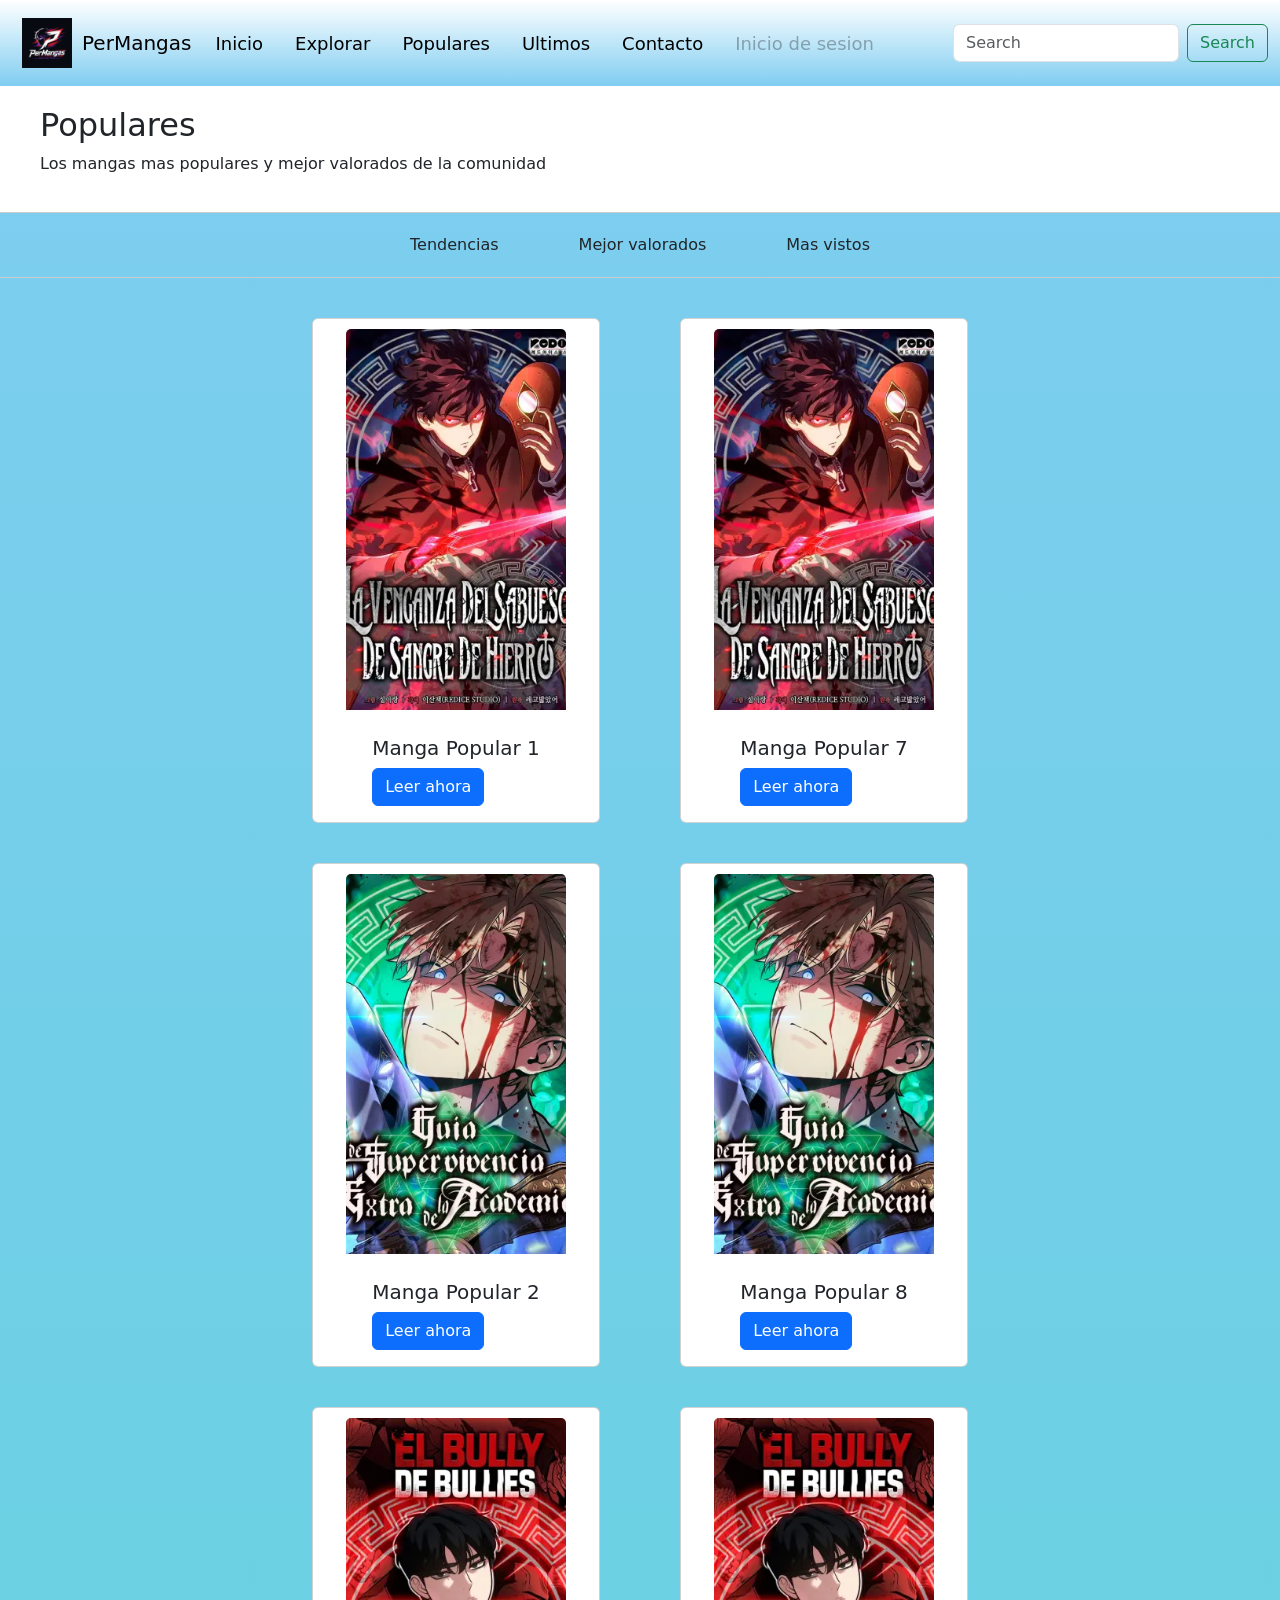
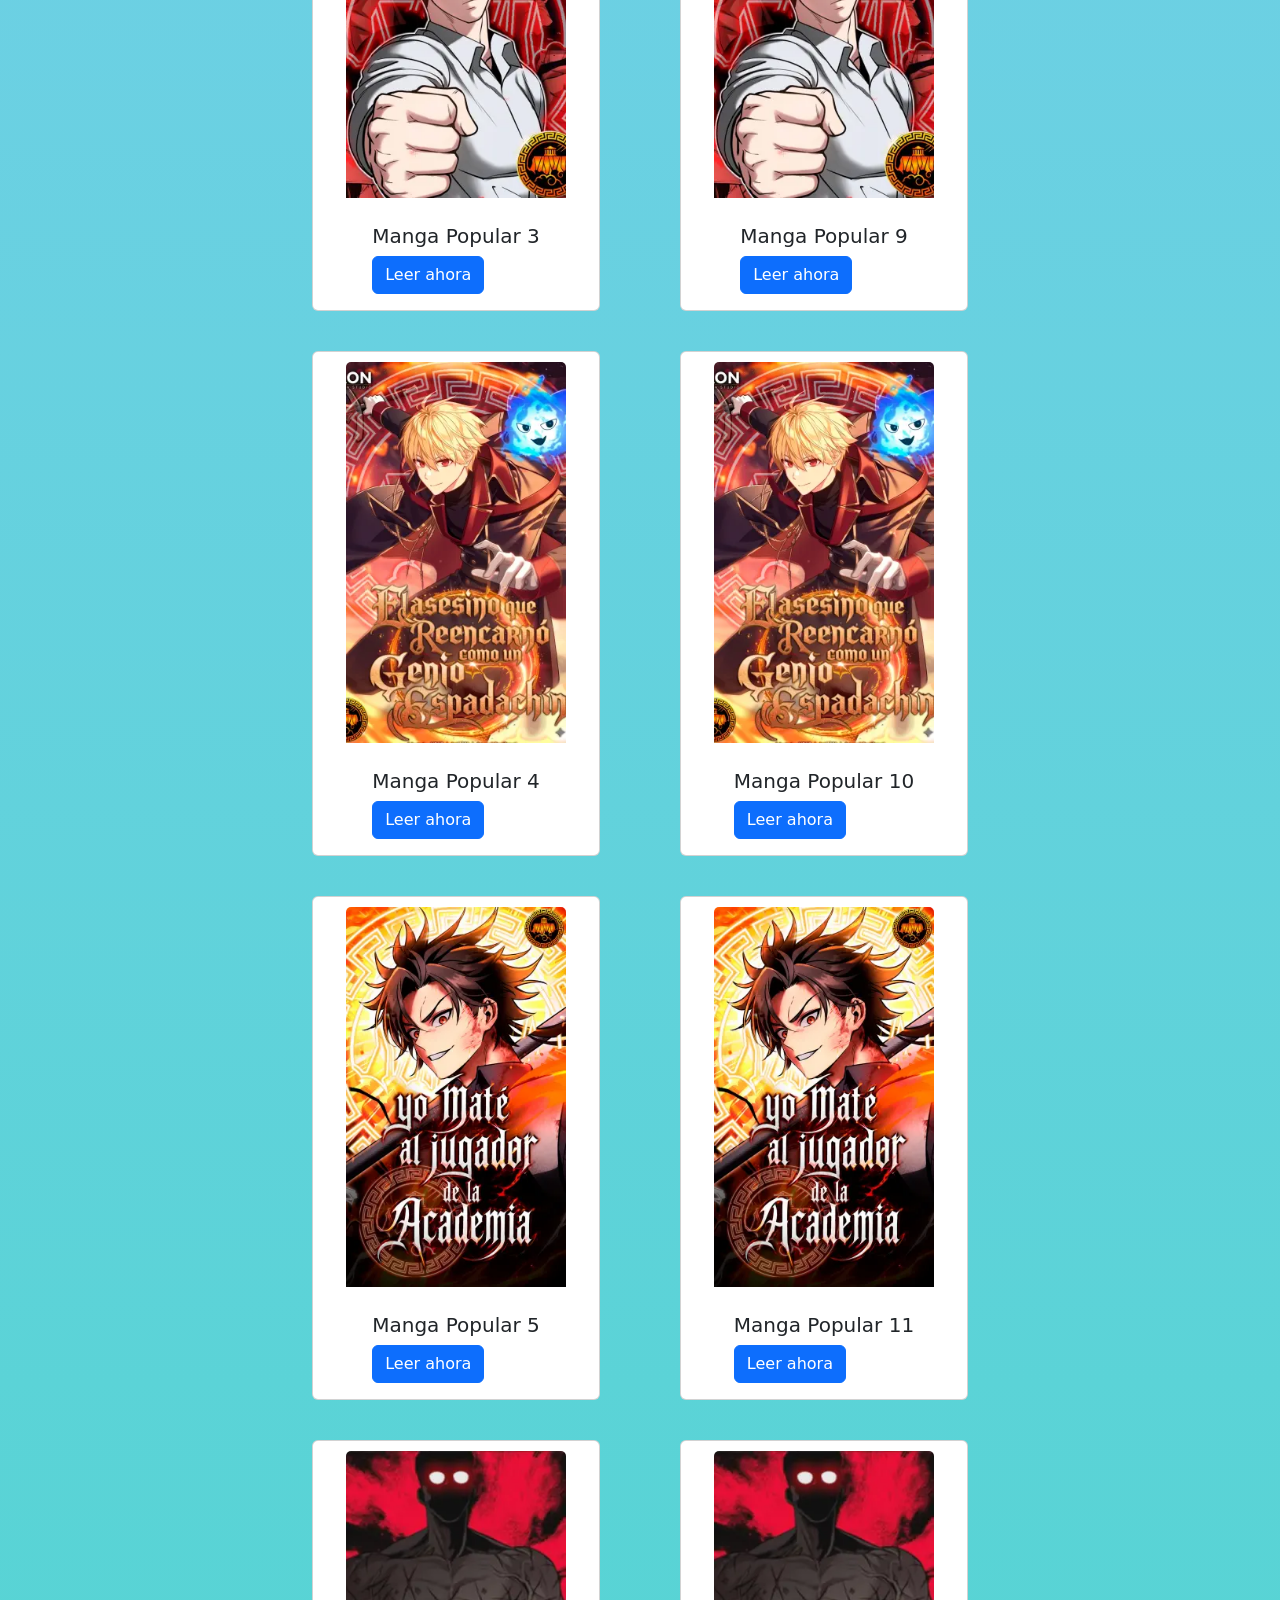
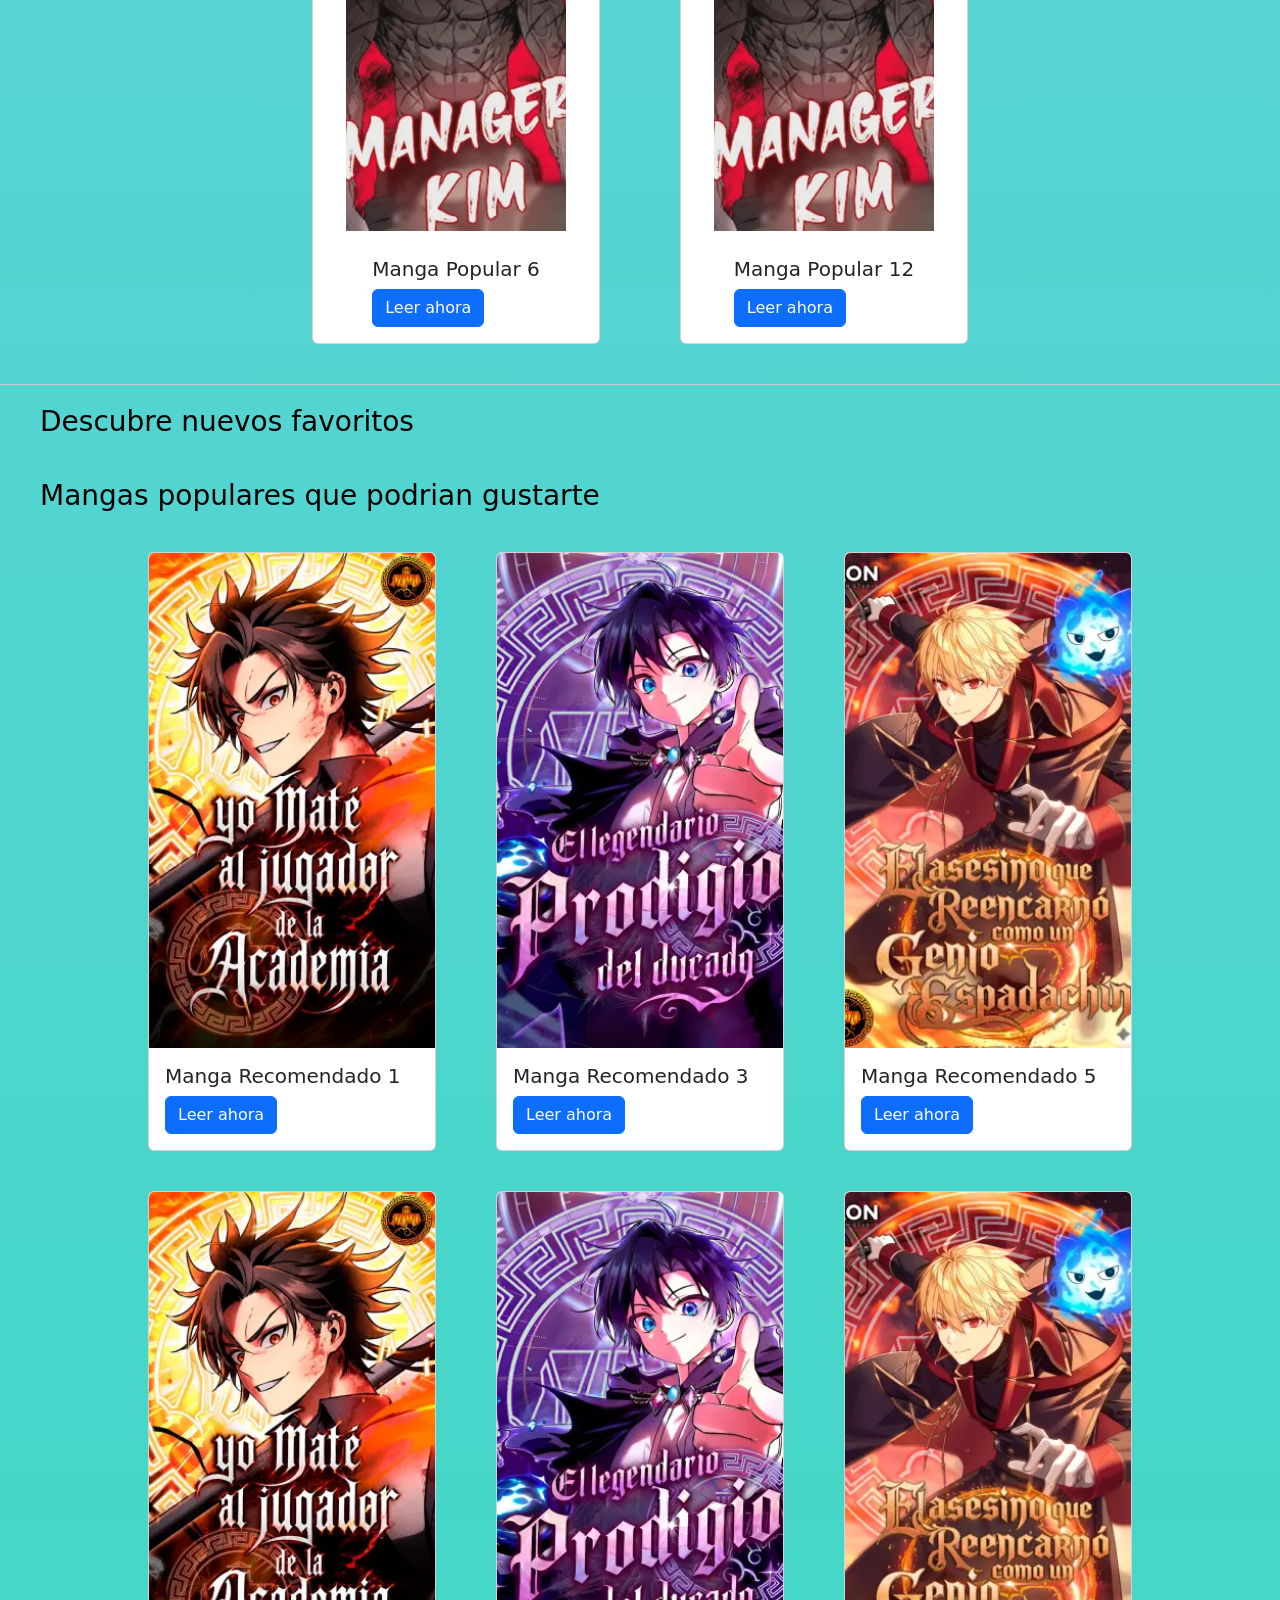
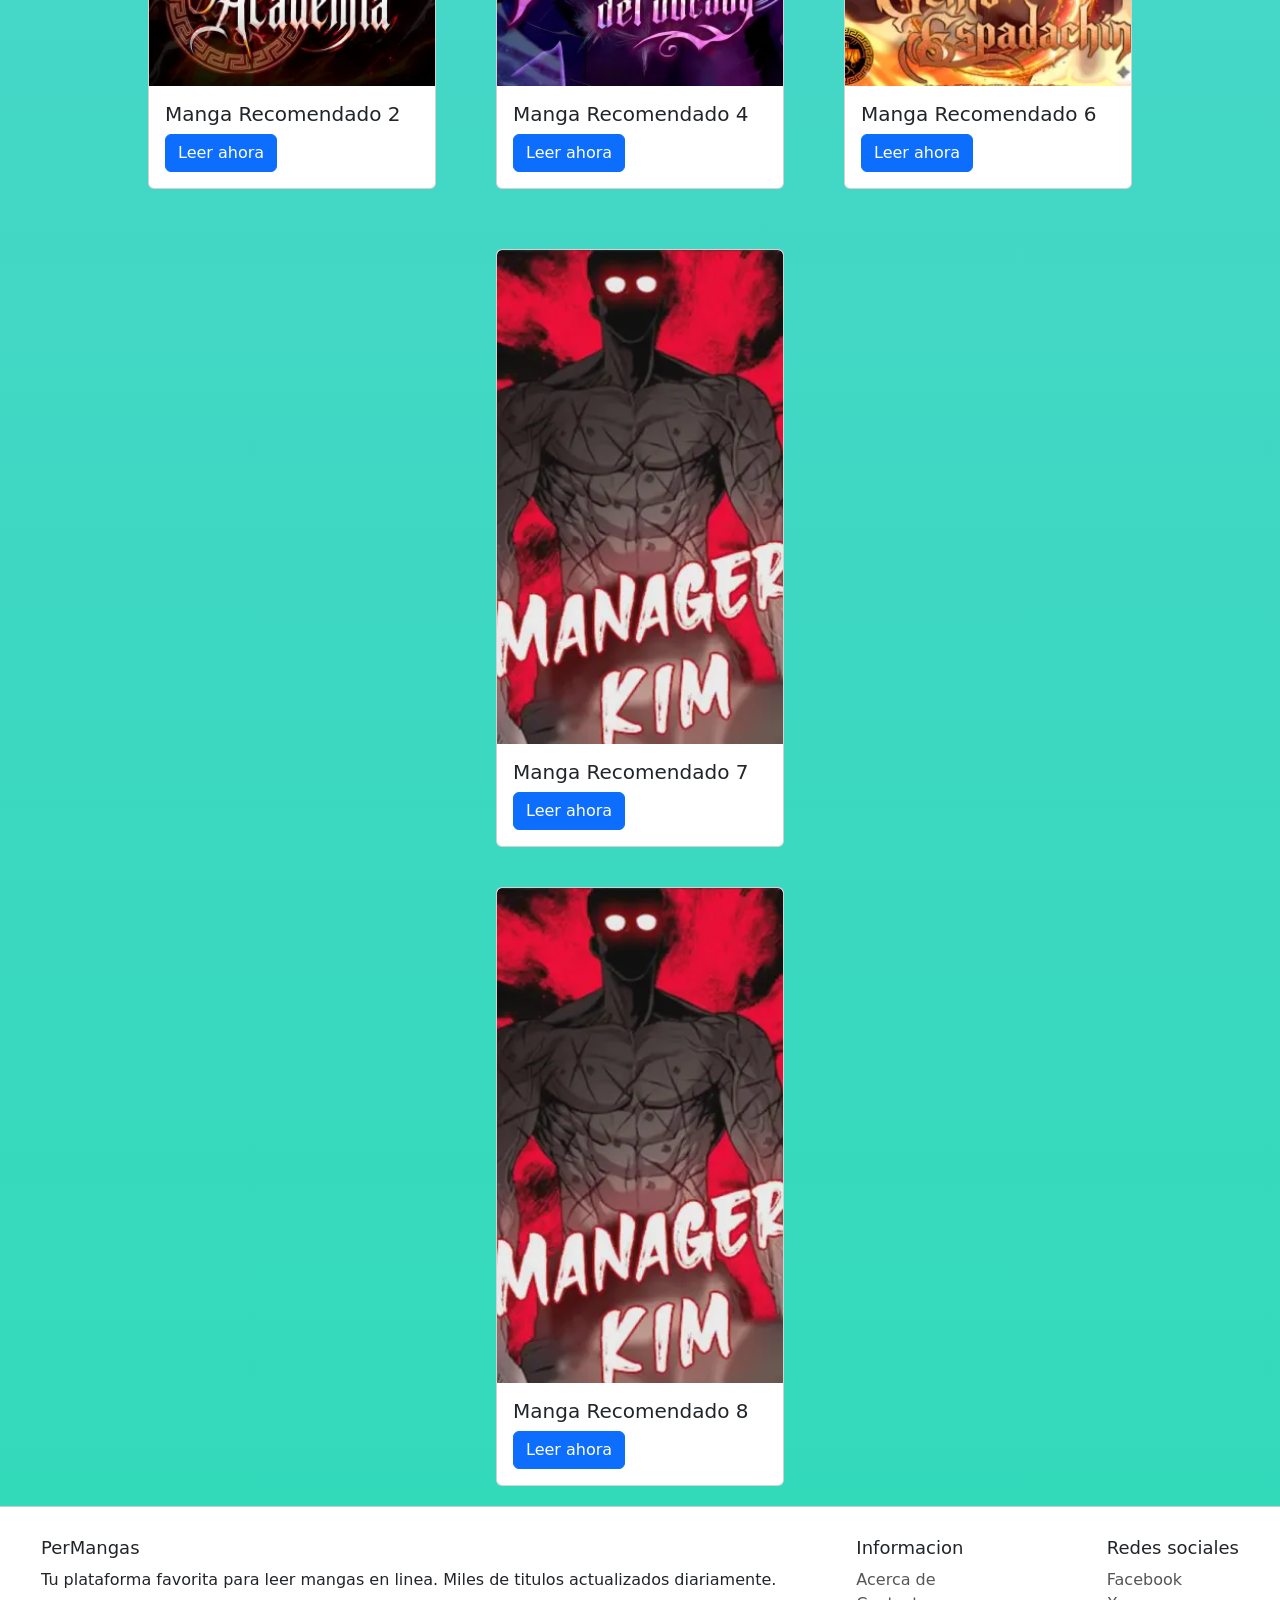
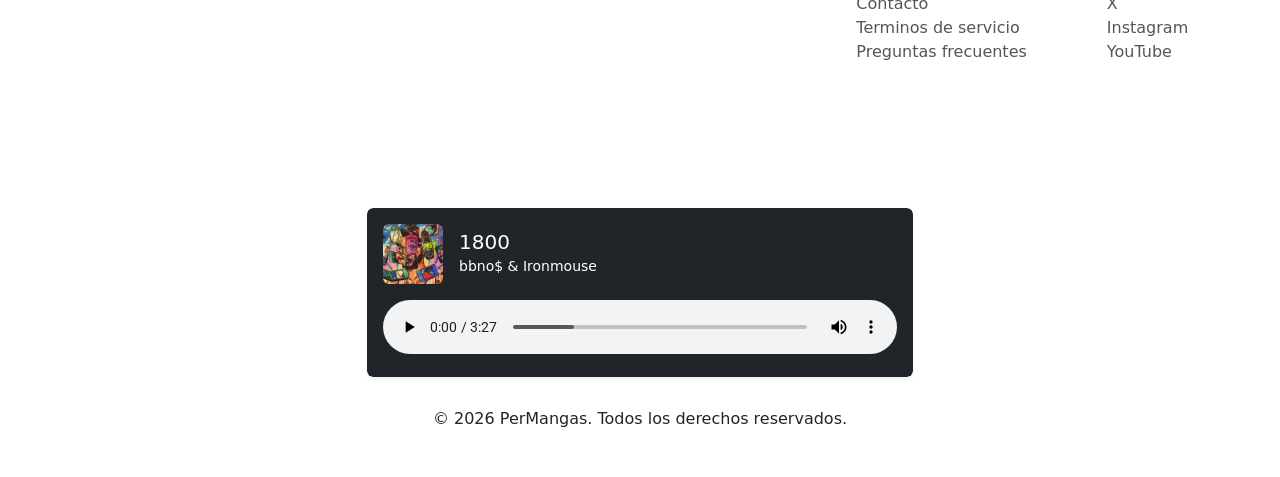
<file: popular.html>
<!DOCTYPE html>
<html lang="es">
<head>
    <meta charset="UTF-8">
    <meta name="viewport" content="width=device-width, initial-scale=1.0">
    <title>Populares</title>
    <link rel="stylesheet" href="style/style.css">
    <link rel="preconnect" href="https://fonts.googleapis.com">
    <link rel="preconnect" href="https://fonts.gstatic.com" crossorigin>
    <link href="https://fonts.googleapis.com/css2?family=Roboto:ital,wght@0,100..900;1,100..900&display=swap" rel="stylesheet">
    <link href="https://cdn.jsdelivr.net/npm/bootstrap@5.3.8/dist/css/bootstrap.min.css" rel="stylesheet" integrity="sha384-sRIl4kxILFvY47J16cr9ZwB07vP4J8+LH7qKQnuqkuIAvNWLzeN8tE5YBujZqJLB" crossorigin="anonymous">
</head>
<body>
    <header>
        <nav class="navbar navbar-expand-lg bg-body-tertiary">
            <div class="container-fluid">
            <div class="logo-de-pagina">
                <a href="index.html">
                    <img src="imagenes/PerMangasLogo.jpeg" alt="Logo-de-la-pagina">
                </a>
            </div>
                <a class="navbar-brand" href="index.html">PerMangas</a>
                    <button class="navbar-toggler" type="button" data-bs-toggle="collapse" data-bs-target="#navbarSupportedContent" aria-controls="navbarSupportedContent" aria-expanded="false" aria-label="Toggle navigation">
                        <span class="navbar-toggler-icon"></span>
                    </button>
            <div class="collapse navbar-collapse" id="navbarSupportedContent">
                <ul class="navbar-nav me-auto mb-2 mb-lg-0">
                    <li class="nav-item">
                        <a class="nav-link active" aria-current="page" href="index.html">Inicio</a>
                    </li>
                    <li class="nav-item">
                        <a class="nav-link" href="index.html"></a>
                    </li>
                    <li class="nav-item">
                        <a class="nav-link active" aria-current="page" href="explorar.html">Explorar</a>
                    </li>
                    <li class="nav-item">
                        <a class="nav-link" href="explorar.html"></a>
                    </li>
                    <li class="nav-item">
                        <a class="nav-link active" aria-current="page" href="popular.html">Populares</a>
                    </li>
                    <li class="nav-item">
                        <a class="nav-link" href="popular.html"></a>
                    </li>
                    <li class="nav-item">
                        <a class="nav-link active" aria-current="page" href="ultimos.html">Ultimos</a>
                    </li>
                    <li class="nav-item">
                        <a class="nav-link" href="ultimos.html"></a>
                    </li>
                    <li class="nav-item">
                        <a class="nav-link active" aria-current="page" href="contacto.html">Contacto</a>
                    </li>
                    <li class="nav-item">
                        <a class="nav-link" href="#"></a>
                    </li>
                    <li class="nav-item">
                        <a class="nav-link disabled" aria-disabled="true">Inicio de sesion</a>
                    </li>
                </ul>
            <form class="d-flex" role="search">
                <input class="form-control me-2" type="search" placeholder="Search" aria-label="Search"/>
                    <button class="btn btn-outline-success" type="submit">Search</button>
            </form>
                </div>
            </div>
        </nav>
    </header>

<main>

<section class="portada-popular">
    <div>
        <h2>Populares</h2>
        <p>Los mangas mas populares y mejor valorados de la comunidad</p>
    </div>
</section>

<section class="populares">
    <div>
        <nav>
        <ul>
            <li>Tendencias</li>
            <li>Mejor valorados</li>
            <li>Mas vistos</li>
        </ul>
        </nav>
    </div>
</section>

<section class="mangas-populares">

    <div class="columna-1">

        <div class="tarjeta-de-manga-actualizado">
            <div class="portada-de-manga-actualizado">
                <div class="card" style="width: 18rem;">
                    <img src="imagenes/vikir.webp" class="card-img-top" alt="Imagen de manga Popular">
                        <div class="card-body">
                            <h5 class="card-title">Manga Popular 1</h5>
                                <a href="#" class="btn btn-primary">Leer ahora</a>
                        </div>
                </div>
            </div>
        </div>    

        <div class="tarjeta-de-manga-actualizado">
            <div class="portada-de-manga-actualizado">
                <div class="card" style="width: 18rem;">
                    <img src="imagenes/segundon.webp" class="card-img-top" alt="Imagen de manga Popular">
                        <div class="card-body">
                            <h5 class="card-title">Manga Popular 2</h5>
                                <a href="#" class="btn btn-primary">Leer ahora</a>
                        </div>
                </div>
            </div>
        </div>    

        <div class="tarjeta-de-manga-actualizado">
            <div class="portada-de-manga-actualizado">
                <div class="card" style="width: 18rem;">
                    <img src="imagenes/maton-al-mando.webp" class="card-img-top" alt="Imagen de manga Popular">
                        <div class="card-body">
                            <h5 class="card-title">Manga Popular 3</h5>
                                <a href="#" class="btn btn-primary">Leer ahora</a>
                        </div>
                </div>
            </div>
        </div>    

        <div class="tarjeta-de-manga-actualizado">
            <div class="portada-de-manga-actualizado">
                <div class="card" style="width: 18rem;">
                    <img src="imagenes/espadachin.webp" class="card-img-top" alt="Imagen de manga Popular">
                        <div class="card-body">
                            <h5 class="card-title">Manga Popular 4</h5>
                                <a href="#" class="btn btn-primary">Leer ahora</a>
                        </div>
                </div>
            </div>
        </div>    

        <div class="tarjeta-de-manga-actualizado">
            <div class="portada-de-manga-actualizado">
                <div class="card" style="width: 18rem;">
                    <img src="imagenes/corin-lotch.webp" class="card-img-top" alt="Imagen de manga Popular">
                        <div class="card-body">
                            <h5 class="card-title">Manga Popular 5</h5>
                                <a href="#" class="btn btn-primary">Leer ahora</a>
                        </div>
                </div>
            </div>
        </div>    

        <div class="tarjeta-de-manga-actualizado">
            <div class="portada-de-manga-actualizado">
                <div class="card" style="width: 18rem;">
                    <img src="imagenes/kim.webp" class="card-img-top" alt="Imagen de manga Popular">
                        <div class="card-body">
                            <h5 class="card-title">Manga Popular 6</h5>
                                <a href="#" class="btn btn-primary">Leer ahora</a>
                        </div>
                </div>
            </div>
        </div>    

    </div>

    <div class="columna-2">

        <div class="tarjeta-de-manga-actualizado">
            <div class="portada-de-manga-actualizado">
                <div class="card" style="width: 18rem;">
                    <img src="imagenes/vikir.webp" class="card-img-top" alt="Imagen de manga Popular">
                        <div class="card-body">
                            <h5 class="card-title">Manga Popular 7</h5>
                                <a href="#" class="btn btn-primary">Leer ahora</a>
                        </div>
                </div>
            </div>
        </div>    

        <div class="tarjeta-de-manga-actualizado">
            <div class="portada-de-manga-actualizado">
                <div class="card" style="width: 18rem;">
                    <img src="imagenes/segundon.webp" class="card-img-top" alt="Imagen de manga Popular">
                        <div class="card-body">
                            <h5 class="card-title">Manga Popular 8</h5>
                                <a href="#" class="btn btn-primary">Leer ahora</a>
                        </div>
                </div>
            </div>
        </div>    

        <div class="tarjeta-de-manga-actualizado">
            <div class="portada-de-manga-actualizado">
                <div class="card" style="width: 18rem;">
                    <img src="imagenes/maton-al-mando.webp" class="card-img-top" alt="Imagen de manga Popular">
                        <div class="card-body">
                            <h5 class="card-title">Manga Popular 9</h5>
                                <a href="#" class="btn btn-primary">Leer ahora</a>
                        </div>
                </div>
            </div>
        </div>    

        <div class="tarjeta-de-manga-actualizado">
            <div class="portada-de-manga-actualizado">
                <div class="card" style="width: 18rem;">
                    <img src="imagenes/espadachin.webp" class="card-img-top" alt="Imagen de manga Popular">
                        <div class="card-body">
                            <h5 class="card-title">Manga Popular 10</h5>
                                <a href="#" class="btn btn-primary">Leer ahora</a>
                        </div>
                </div>
            </div>
        </div>    

        <div class="tarjeta-de-manga-actualizado">
            <div class="portada-de-manga-actualizado">
                <div class="card" style="width: 18rem;">
                    <img src="imagenes/corin-lotch.webp" class="card-img-top" alt="Imagen de manga Popular">
                        <div class="card-body">
                            <h5 class="card-title">Manga Popular 11</h5>
                                <a href="#" class="btn btn-primary">Leer ahora</a>
                        </div>
                </div>
            </div>
        </div>    

        <div class="tarjeta-de-manga-actualizado">
            <div class="portada-de-manga-actualizado">
                <div class="card" style="width: 18rem;">
                    <img src="imagenes/kim.webp" class="card-img-top" alt="Imagen de manga Popular">
                        <div class="card-body">
                            <h5 class="card-title">Manga Popular 12</h5>
                                <a href="#" class="btn btn-primary">Leer ahora</a>
                        </div>
                </div>
            </div>
        </div>    

    </div>

</section>

<section>

    <div class="titulo-descubrimiento">
        <h2>Descubre nuevos favoritos</h2>
        <h3>Mangas populares que podrian gustarte</h3>
    </div>

</section>

<section class="descubrimiento">

    <div class="columna-de-descubrimiento-1">

        <div class="tarjeta-de-descubrimiento">

                <div class="card" style="width: 18rem;">
                    <img src="imagenes/corin-lotch.webp" class="card-img-top" alt="Imagen de manga Recomendado">
                        <div class="card-body">
                            <h5 class="card-title">Manga Recomendado 1</h5>
                                <a href="#" class="btn btn-primary">Leer ahora</a>
                        </div>
                </div>

        </div>



        <div class="tarjeta-de-descubrimiento">

                <div class="card" style="width: 18rem;">
                    <img src="imagenes/corin-lotch.webp" class="card-img-top" alt="Imagen de manga Recomendado">
                        <div class="card-body">
                            <h5 class="card-title">Manga Recomendado 2</h5>
                                <a href="#" class="btn btn-primary">Leer ahora</a>
                        </div>
                </div>
        
        </div>

    </div>

    <div class="columna-de-descubrimiento-2">

        <div class="tarjeta-de-descubrimiento">

                <div class="card" style="width: 18rem;">
                    <img src="imagenes/dale.webp" class="card-img-top" alt="Imagen de manga Recomendado">
                        <div class="card-body">
                            <h5 class="card-title">Manga Recomendado 3</h5>
                                <a href="#" class="btn btn-primary">Leer ahora</a>
                        </div>
                </div>

        </div>


        <div class="tarjeta-de-descubrimiento">

                <div class="card" style="width: 18rem;">
                    <img src="imagenes/dale.webp" class="card-img-top" alt="Imagen de manga Recomendado">
                        <div class="card-body">
                            <h5 class="card-title">Manga Recomendado 4</h5>
                                <a href="#" class="btn btn-primary">Leer ahora</a>
                        </div>
                </div>
        </div>

    </div>

    <div class="columna-de-descubrimiento-3">

        <div class="tarjeta-de-descubrimiento">

                <div class="card" style="width: 18rem;">
                    <img src="imagenes/espadachin.webp" class="card-img-top" alt="Imagen de manga Recomendado">
                        <div class="card-body">
                            <h5 class="card-title">Manga Recomendado 5</h5>
                                <a href="#" class="btn btn-primary">Leer ahora</a>
                        </div>
                </div>

        </div>


        <div class="tarjeta-de-descubrimiento">

                <div class="card" style="width: 18rem;">
                    <img src="imagenes/espadachin.webp" class="card-img-top" alt="Imagen de manga Recomendado">
                        <div class="card-body">
                            <h5 class="card-title">Manga Recomendado 6</h5>
                                <a href="#" class="btn btn-primary">Leer ahora</a>
                        </div>
                </div>

        </div>
        
    </div>

    <div class="columna-de-descubrimiento-4">

        <div class="tarjeta-de-descubrimiento">

                <div class="card" style="width: 18rem;">
                    <img src="imagenes/kim.webp" class="card-img-top" alt="Imagen de manga Recomendado">
                        <div class="card-body">
                            <h5 class="card-title">Manga Recomendado 7</h5>
                                <a href="#" class="btn btn-primary">Leer ahora</a>
                        </div>
                </div>

        </div>


        <div class="tarjeta-de-descubrimiento">

                <div class="card" style="width: 18rem;">
                    <img src="imagenes/kim.webp" class="card-img-top" alt="Imagen de manga Recomendado">
                        <div class="card-body">
                            <h5 class="card-title">Manga Recomendado 8</h5>
                                <a href="#" class="btn btn-primary">Leer ahora</a>
                        </div>
                </div>

        </div>
        
    </div>

</section>

</main>

<footer class="footer">

    <div class="footer-contenido">

        <div class="columna-de-footer">
            <div class="footer-logo">
                <h4>PerMangas</h4>
                <p>Tu plataforma favorita para leer mangas en linea. Miles de titulos actualizados diariamente.</p>
            </div>
        </div>

        <div class="columna-de-enlaces">
            <div class="footer-enlaces">
                <h4>Informacion</h4>

                <ul class="contenido-de-footer-1">
                    <li><a href="contacto.html">Acerca de</a></li>
                    <li><a href="contacto.html">Contacto</a></li>
                    <li><a href="#">Terminos de servicio</a></li>
                    <li><a href="#">Preguntas frecuentes</a></li>
                </ul>
            </div>
        </div>

        <div class="columna-de-redes-sociales">
            <div class="footer-redes-sociales">
                <h4>Redes sociales</h4>

                <ul class="contenido-de-footer-2">
                    <li><a href="#">Facebook</a></li>
                    <li><a href="#">X</a></li>
                    <li><a href="#">Instagram</a></li>
                    <li><a href="#">YouTube</a></li>
                </ul>
            </div>
        </div>

        <div class="container mt-5">
            <div class="row justify-content-center">
                <div class="col-md-6">
                    <div class="card shadow-sm border-0">
                        <div class="card-body bg-dark text-white rounded">
                            <div class="d-flex align-items-center mb-3">
                                <img src="imagenes/bbnomoney.jpg" alt="Álbum" class="rounded me-3" style="width: 60px; height: 60px; object-fit: cover;">
                                    <div>
                                        <h5 class="mb-0">1800</h5>
                                            <small class="mb-0">bbno$ & Ironmouse</small>
                                    </div>
                            </div>
                            <audio controls class="w-100">
                                <source src="musica/bbno$ - 1-800 (ft. ironmouse).mp3" type="audio/mp3">
                                Tu navegador no soporta el elemento de audio.
                            </audio>
                        </div>
                    </div>
                </div>
            </div>
        </div>

    </div>

    <div class="copyright">
        <p>&copy; 2026 PerMangas. Todos los derechos reservados.</p>
    </div>

</footer>

</body>
<script src="https://cdn.jsdelivr.net/npm/bootstrap@5.3.8/dist/js/bootstrap.bundle.min.js" integrity="sha384-FKyoEForCGlyvwx9Hj09JcYn3nv7wiPVlz7YYwJrWVcXK/BmnVDxM+D2scQbITxI" crossorigin="anonymous"></script>
</html>
</file>
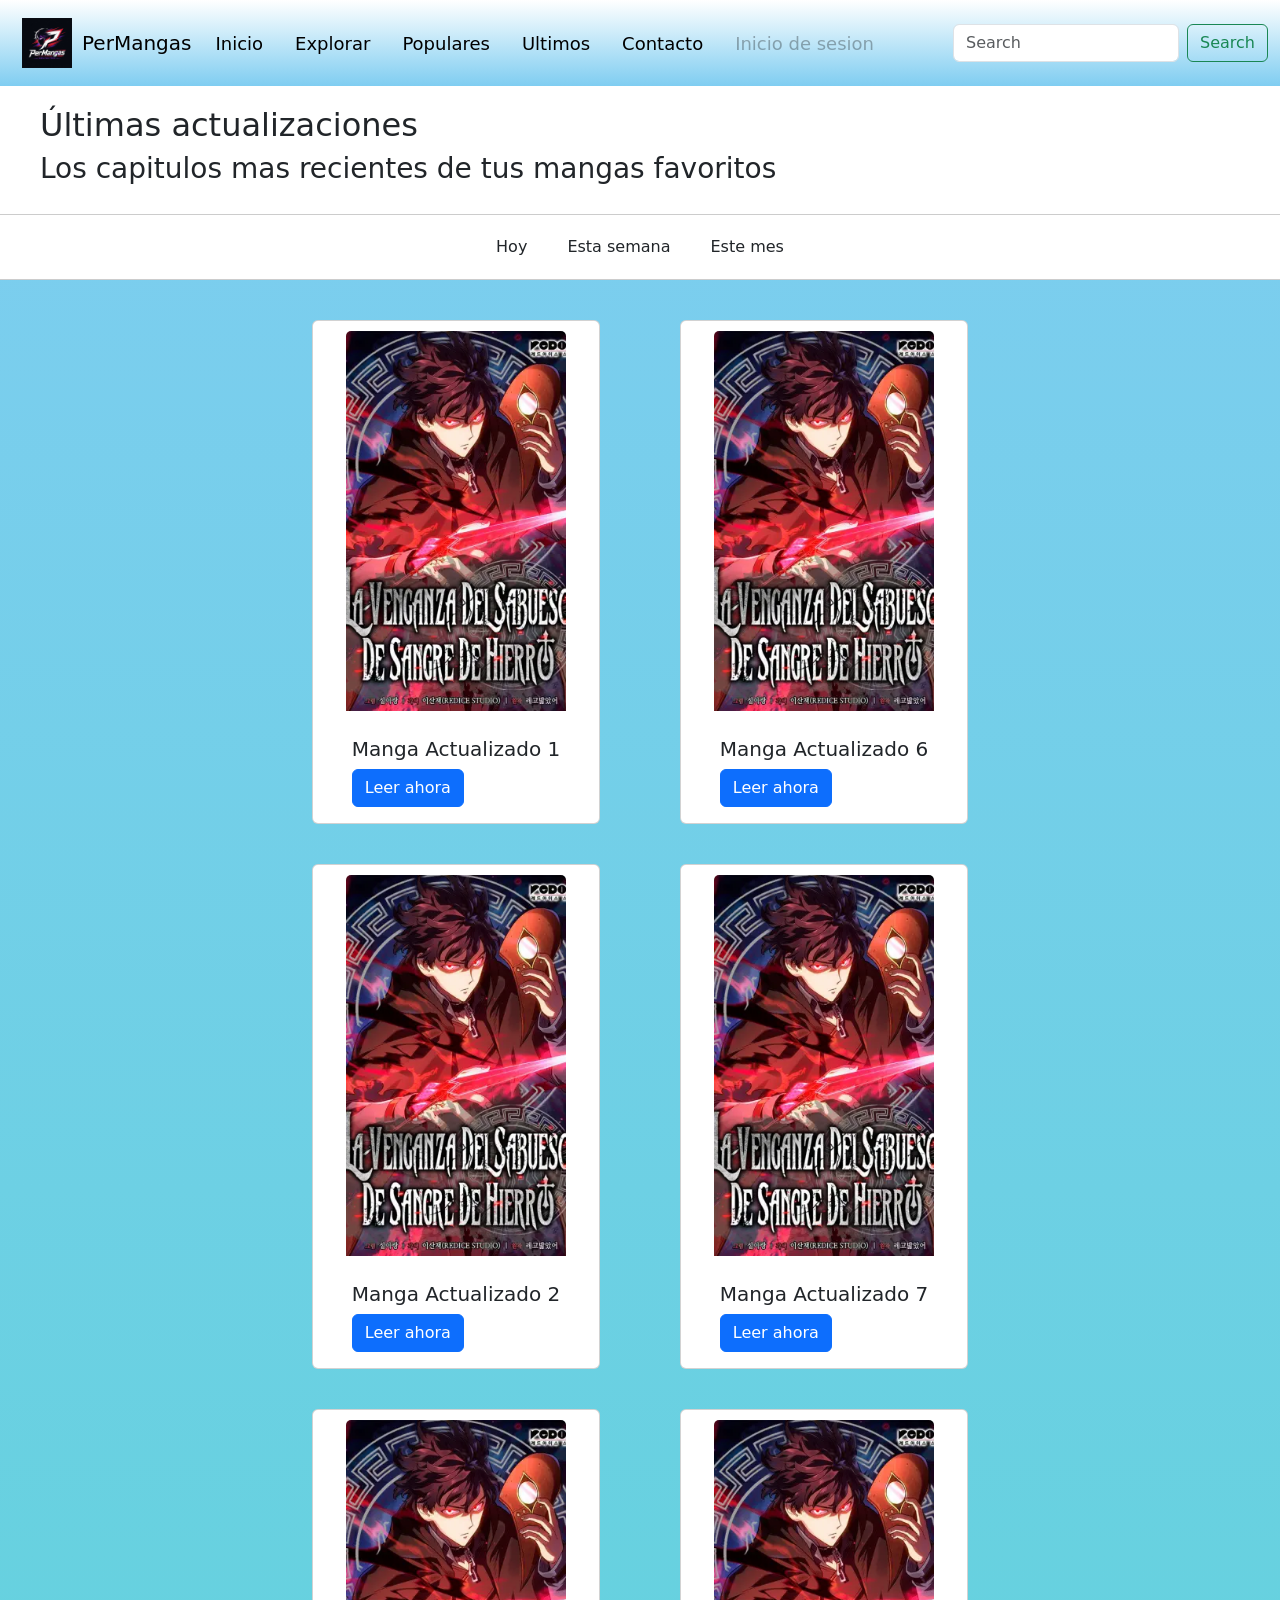
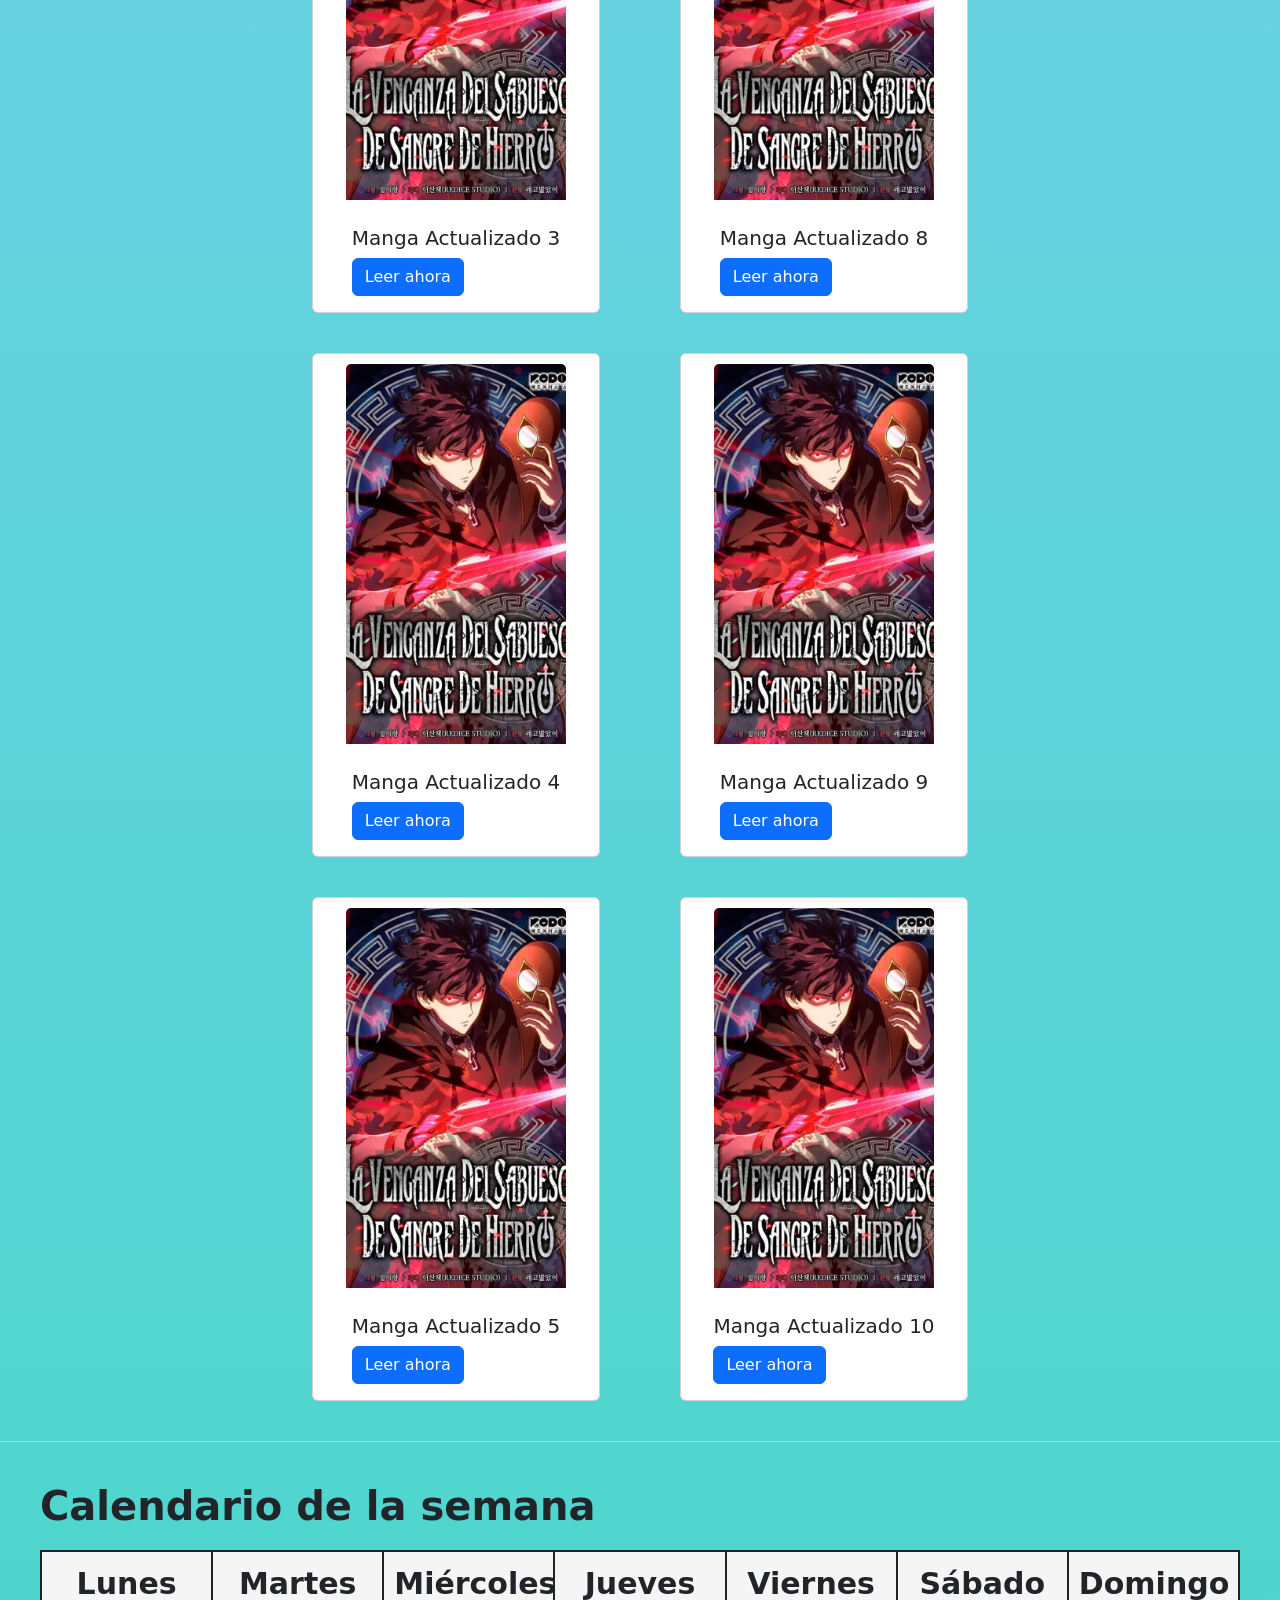
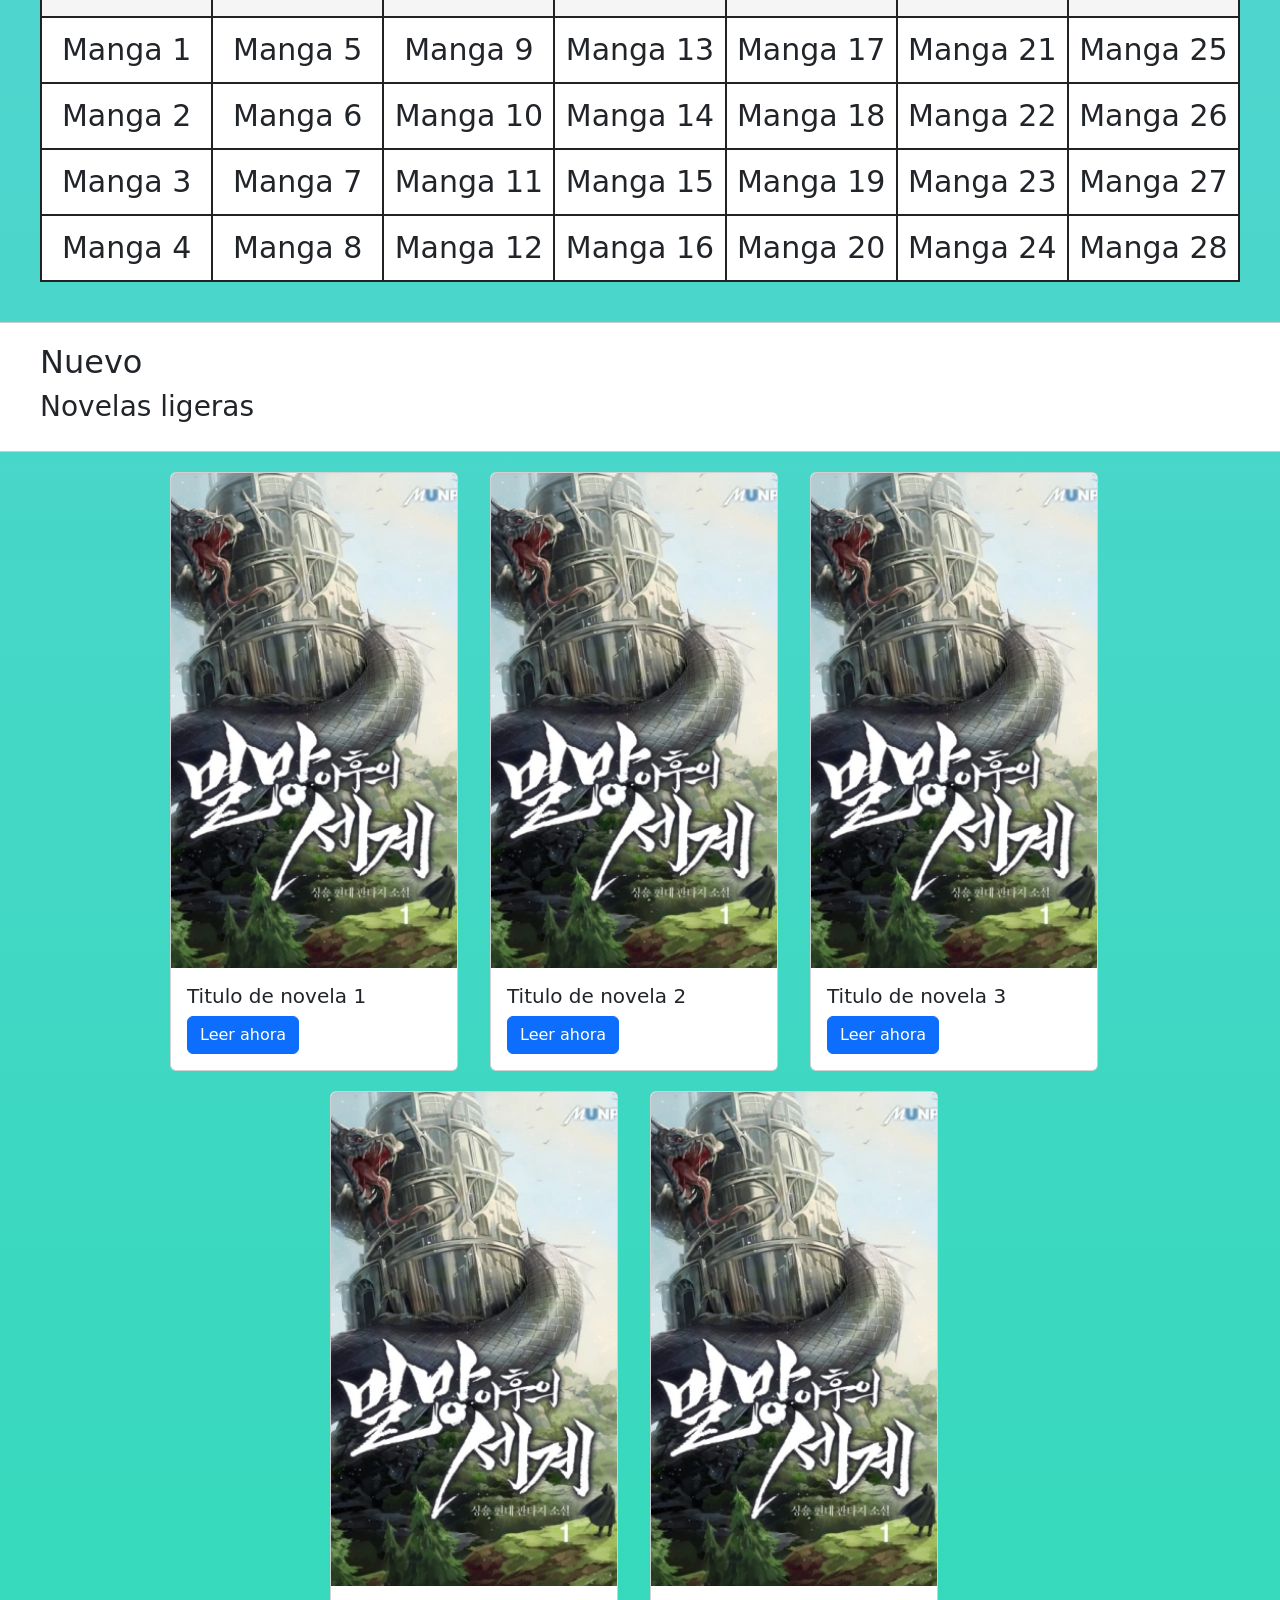
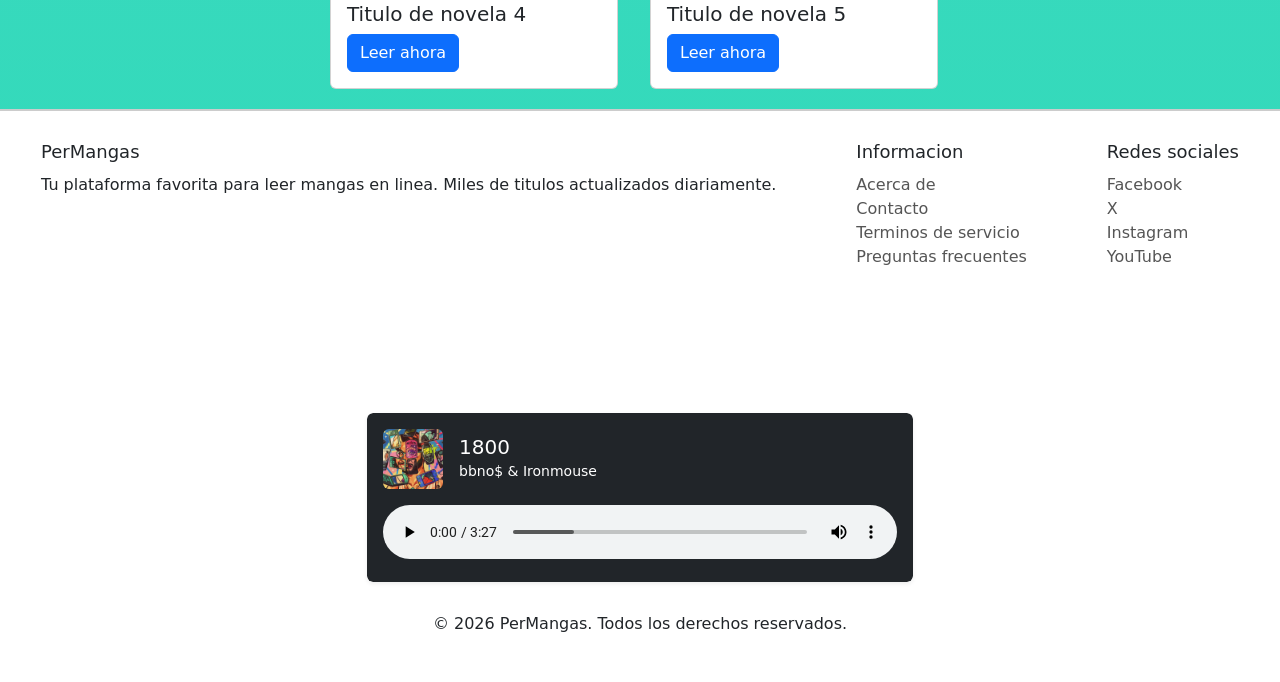
<file: ultimos.html>
<!DOCTYPE html>
<html lang="es">
<head>
    <meta charset="UTF-8">
    <meta name="viewport" content="width=device-width, initial-scale=1.0">
    <title>Ultimos agregados</title>
    <link rel="stylesheet" href="style/style.css">
    <link rel="preconnect" href="https://fonts.googleapis.com">
    <link rel="preconnect" href="https://fonts.gstatic.com" crossorigin>
    <link href="https://fonts.googleapis.com/css2?family=Roboto:ital,wght@0,100..900;1,100..900&display=swap" rel="stylesheet">
    <link href="https://cdn.jsdelivr.net/npm/bootstrap@5.3.8/dist/css/bootstrap.min.css" rel="stylesheet" integrity="sha384-sRIl4kxILFvY47J16cr9ZwB07vP4J8+LH7qKQnuqkuIAvNWLzeN8tE5YBujZqJLB" crossorigin="anonymous">
</head>
<body>
    <header>
        <nav class="navbar navbar-expand-lg bg-body-tertiary">
            <div class="container-fluid">
            <div class="logo-de-pagina">
                <a href="index.html">
                    <img src="imagenes/PerMangasLogo.jpeg" alt="Logo-de-la-pagina">
                </a>
            </div>
                <a class="navbar-brand" href="index.html">PerMangas</a>
                    <button class="navbar-toggler" type="button" data-bs-toggle="collapse" data-bs-target="#navbarSupportedContent" aria-controls="navbarSupportedContent" aria-expanded="false" aria-label="Toggle navigation">
                        <span class="navbar-toggler-icon"></span>
                    </button>
            <div class="collapse navbar-collapse" id="navbarSupportedContent">
                <ul class="navbar-nav me-auto mb-2 mb-lg-0">
                    <li class="nav-item">
                        <a class="nav-link active" aria-current="page" href="index.html">Inicio</a>
                    </li>
                    <li class="nav-item">
                        <a class="nav-link" href="index.html"></a>
                    </li>
                    <li class="nav-item">
                        <a class="nav-link active" aria-current="page" href="explorar.html">Explorar</a>
                    </li>
                    <li class="nav-item">
                        <a class="nav-link" href="explorar.html"></a>
                    </li>
                    <li class="nav-item">
                        <a class="nav-link active" aria-current="page" href="popular.html">Populares</a>
                    </li>
                    <li class="nav-item">
                        <a class="nav-link" href="popular.html"></a>
                    </li>
                    <li class="nav-item">
                        <a class="nav-link active" aria-current="page" href="ultimos.html">Ultimos</a>
                    </li>
                    <li class="nav-item">
                        <a class="nav-link" href="ultimos.html"></a>
                    </li>
                    <li class="nav-item">
                        <a class="nav-link active" aria-current="page" href="contacto.html">Contacto</a>
                    </li>
                    <li class="nav-item">
                        <a class="nav-link" href="#"></a>
                    </li>
                    <li class="nav-item">
                        <a class="nav-link disabled" aria-disabled="true">Inicio de sesion</a>
                    </li>
                </ul>
            <form class="d-flex" role="search">
                <input class="form-control me-2" type="search" placeholder="Search" aria-label="Search"/>
                    <button class="btn btn-outline-success" type="submit">Search</button>
            </form>
                </div>
            </div>
        </nav>
    </header>

<main>

<section class="portada-de-ultimos-agregados">
    <div>
        <h2>Últimas actualizaciones</h2>
        <h3>Los capitulos mas recientes de tus mangas favoritos</h3>
    </div>
</section>

<section class="barra-de-fechas">
    <div>
        <nav>
        <ul>
            <li>Hoy</li>
            <li>Esta semana</li>
            <li>Este mes</li>
        </ul>
        </nav>
    </div>
</section>

<section class="mangas-actualizados">

    <div class="columna-de-actualizados-1">

        <article class="tarjeta-de-manga-actualizado">
                <div class="card" style="width: 18rem;">
                    <img src="imagenes/vikir.webp" class="card-img-top" alt="Imagen de manga Actualizado">
                        <div class="card-body">
                            <h5 class="card-title">Manga Actualizado 1</h5>
                                <a href="#" class="btn btn-primary">Leer ahora</a>
                        </div>
                </div>
        </article>

        <article class="tarjeta-de-manga-actualizado">
                <div class="card" style="width: 18rem;">
                    <img src="imagenes/vikir.webp" class="card-img-top" alt="Imagen de manga Actualizado">
                        <div class="card-body">
                            <h5 class="card-title">Manga Actualizado 2</h5>
                                <a href="#" class="btn btn-primary">Leer ahora</a>
                        </div>
                </div>
        </article>

        <article class="tarjeta-de-manga-actualizado">
                <div class="card" style="width: 18rem;">
                    <img src="imagenes/vikir.webp" class="card-img-top" alt="Imagen de manga Actualizado">
                        <div class="card-body">
                            <h5 class="card-title">Manga Actualizado 3</h5>
                                <a href="#" class="btn btn-primary">Leer ahora</a>
                        </div>
                </div>
        </article>

        <article class="tarjeta-de-manga-actualizado">
                <div class="card" style="width: 18rem;">
                    <img src="imagenes/vikir.webp" class="card-img-top" alt="Imagen de manga Actualizado">
                        <div class="card-body">
                            <h5 class="card-title">Manga Actualizado 4</h5>
                                <a href="#" class="btn btn-primary">Leer ahora</a>
                        </div>
                </div>
        </article>

        <article class="tarjeta-de-manga-actualizado">
                <div class="card" style="width: 18rem;">
                    <img src="imagenes/vikir.webp" class="card-img-top" alt="Imagen de manga Actualizado">
                        <div class="card-body">
                            <h5 class="card-title">Manga Actualizado 5</h5>
                                <a href="#" class="btn btn-primary">Leer ahora</a>
                        </div>
                </div>
        </article>

    </div>

    <div class="columna-de-actualizados-2">

        <article class="tarjeta-de-manga-actualizado">
                <div class="card" style="width: 18rem;">
                    <img src="imagenes/vikir.webp" class="card-img-top" alt="Imagen de manga Actualizado">
                        <div class="card-body">
                            <h5 class="card-title">Manga Actualizado 6</h5>
                                <a href="#" class="btn btn-primary">Leer ahora</a>
                        </div>
                </div>
        </article>

        <article class="tarjeta-de-manga-actualizado">
                <div class="card" style="width: 18rem;">
                    <img src="imagenes/vikir.webp" class="card-img-top" alt="Imagen de manga Actualizado">
                        <div class="card-body">
                            <h5 class="card-title">Manga Actualizado 7</h5>
                                <a href="#" class="btn btn-primary">Leer ahora</a>
                        </div>
                </div>
        </article>

        <article class="tarjeta-de-manga-actualizado">
                <div class="card" style="width: 18rem;">
                    <img src="imagenes/vikir.webp" class="card-img-top" alt="Imagen de manga Actualizado">
                        <div class="card-body">
                            <h5 class="card-title">Manga Actualizado 8</h5>
                                <a href="#" class="btn btn-primary">Leer ahora</a>
                        </div>
                </div>
        </article>

        <article class="tarjeta-de-manga-actualizado">
                <div class="card" style="width: 18rem;">
                    <img src="imagenes/vikir.webp" class="card-img-top" alt="Imagen de manga Actualizado">
                        <div class="card-body">
                            <h5 class="card-title">Manga Actualizado 9</h5>
                                <a href="#" class="btn btn-primary">Leer ahora</a>
                        </div>
                </div>
        </article>

        <article class="tarjeta-de-manga-actualizado">
                <div class="card" style="width: 18rem;">
                    <img src="imagenes/vikir.webp" class="card-img-top" alt="Imagen de manga Actualizado">
                        <div class="card-body">
                            <h5 class="card-title">Manga Actualizado 10</h5>
                                <a href="#" class="btn btn-primary">Leer ahora</a>
                        </div>
                </div>
        </article>

    </div>

</section>

<section class="calendario">

    <h2>Calendario de la semana</h2>

    <table>

        <tr>
            <th>Lunes</th>
            <th>Martes</th>
            <th>Miércoles</th>
            <th>Jueves</th>
            <th>Viernes</th>
            <th>Sábado</th>
            <th>Domingo</th>
        </tr>

        <tr>
            <td>Manga 1</td>
            <td>Manga 5</td>
            <td>Manga 9</td>
            <td>Manga 13</td>
            <td>Manga 17</td>
            <td>Manga 21</td>
            <td>Manga 25</td>
        </tr>

        <tr>
            <td>Manga 2</td>
            <td>Manga 6</td>
            <td>Manga 10</td>
            <td>Manga 14</td>
            <td>Manga 18</td>
            <td>Manga 22</td>
            <td>Manga 26</td>
        </tr>

        <tr>
            <td>Manga 3</td>
            <td>Manga 7</td>
            <td>Manga 11</td>
            <td>Manga 15</td>
            <td>Manga 19</td>
            <td>Manga 23</td>
            <td>Manga 27</td>
        </tr>

        <tr>
            <td>Manga 4</td>
            <td>Manga 8</td>
            <td>Manga 12</td>
            <td>Manga 16</td>
            <td>Manga 20</td>
            <td>Manga 24</td>
            <td>Manga 28</td>
        </tr>

    </table>

</section>

<section class="novelas">

<section class="titulo-de-portada-de-novela">

    <div>
        <h2>Nuevo</h2>
        <h3>Novelas ligeras</h3>
    </div>
</section>

<section class="novelas-ligeras">
    <article class="tarjeta-de-novela">
        <div class="card" style="width: 18rem;">
            <img src="imagenes/novela.webp" class="card-img-top" alt="Imagen de Novela Ligera">
                <div class="card-body">
                    <h5 class="card-title">Titulo de novela 1</h5>
                    <a href="#" class="btn btn-primary">Leer ahora</a>
                </div>
        </div>
    </article>
    <article class="tarjeta-de-novela">
        <div class="card" style="width: 18rem;">
            <img src="imagenes/novela.webp" class="card-img-top" alt="Imagen de Novela Ligera">
                <div class="card-body">
                    <h5 class="card-title">Titulo de novela 2</h5>
                    <a href="#" class="btn btn-primary">Leer ahora</a>
                </div>
        </div>
    </article>
    <article class="tarjeta-de-novela">
        <div class="card" style="width: 18rem;">
            <img src="imagenes/novela.webp" class="card-img-top" alt="Imagen de Novela Ligera">
                <div class="card-body">
                    <h5 class="card-title">Titulo de novela 3</h5>
                    <a href="#" class="btn btn-primary">Leer ahora</a>
                </div>
        </div>
    </article>
    <article class="tarjeta-de-novela">
        <div class="card" style="width: 18rem;">
            <img src="imagenes/novela.webp" class="card-img-top" alt="Imagen de Novela Ligera">
                <div class="card-body">
                    <h5 class="card-title">Titulo de novela 4</h5>
                    <a href="#" class="btn btn-primary">Leer ahora</a>
                </div>
        </div>
    </article>    
    <article class="tarjeta-de-novela">
        <div class="card" style="width: 18rem;">
            <img src="imagenes/novela.webp" class="card-img-top" alt="Imagen de Novela Ligera">
                <div class="card-body">
                    <h5 class="card-title">Titulo de novela 5</h5>
                    <a href="#" class="btn btn-primary">Leer ahora</a>
                </div>
        </div>
    </article>
</section>

</section>

</main>

<footer class="footer">

    <div class="footer-contenido">

        <div class="columna-de-footer">
            <div class="footer-logo">
                <h4>PerMangas</h4>
                <p>Tu plataforma favorita para leer mangas en linea. Miles de titulos actualizados diariamente.</p>
            </div>
        </div>

        <div class="columna-de-enlaces">
            <div class="footer-enlaces">
                <h4>Informacion</h4>

                <ul class="contenido-de-footer-1">
                    <li><a href="contacto.html">Acerca de</a></li>
                    <li><a href="contacto.html">Contacto</a></li>
                    <li><a href="#">Terminos de servicio</a></li>
                    <li><a href="#">Preguntas frecuentes</a></li>
                </ul>
            </div>
        </div>

        <div class="columna-de-redes-sociales">
            <div class="footer-redes-sociales">
                <h4>Redes sociales</h4>

                <ul class="contenido-de-footer-2">
                    <li><a href="#">Facebook</a></li>
                    <li><a href="#">X</a></li>
                    <li><a href="#">Instagram</a></li>
                    <li><a href="#">YouTube</a></li>
                </ul>
            </div>
        </div>

        <div class="container mt-5">
            <div class="row justify-content-center">
                <div class="col-md-6">
                    <div class="card shadow-sm border-0">
                        <div class="card-body bg-dark text-white rounded">
                            <div class="d-flex align-items-center mb-3">
                                <img src="imagenes/bbnomoney.jpg" alt="Álbum" class="rounded me-3" style="width: 60px; height: 60px; object-fit: cover;">
                                    <div>
                                        <h5 class="mb-0">1800</h5>
                                            <small class="mb-0">bbno$ & Ironmouse</small>
                                    </div>
                            </div>
                            <audio controls class="w-100">
                                <source src="musica/bbno$ - 1-800 (ft. ironmouse).mp3" type="audio/mp3">
                                Tu navegador no soporta el elemento de audio.
                            </audio>
                        </div>
                    </div>
                </div>
            </div>
        </div>

    </div>

    <div class="copyright">
        <p>&copy; 2026 PerMangas. Todos los derechos reservados.</p>
    </div>

</footer>

</body>

<script src="https://cdn.jsdelivr.net/npm/bootstrap@5.3.8/dist/js/bootstrap.bundle.min.js" integrity="sha384-FKyoEForCGlyvwx9Hj09JcYn3nv7wiPVlz7YYwJrWVcXK/BmnVDxM+D2scQbITxI" crossorigin="anonymous"></script>
</html>
</file>
<file: style/style.css>
body {
    margin: 0;
    font-family: "Roboto", sans-serif;
    font-optical-sizing: auto;
    font-style: normal;
    background: linear-gradient(to bottom, #7fcdf1, #2cdbb5);
    }

header {
    font-size: 18px;
    }

header nav {
    background: linear-gradient(to bottom, #ffffff, #7fcdf1);
    }

.logo-de-pagina img {
    width: 50px;
    margin: 10px;
    }

.btn-manga {
    margin-top: 10px;
    }

.destacado {
    display: flex;
    justify-content: space-between;
    align-items: center;
    gap: 24px;
    padding: 20px 40px;
    border-bottom: 1px solid #ccc;
}

.destacado-texto {
    width: 50%;
}

.destacado-texto h2 {
    font-size: 40px;
    color: #000;
}

.destacado-texto p {
    color: #000;
    font-size: 18px;
}

.destacado-imagen img {
    width: 100%;
    max-width: 280px;
}

#carouselExampleCaptions .carousel-inner,
#carouselExampleCaptions .carousel-item {
    width: 100%;
    }

#carouselExampleCaptions .carousel-item img {
    display: block;
    width: 100%;
    height: auto;
    margin: 0 auto;
    object-fit: contain;
}

.destacados-del-dia,
.tendencias,
.ultimas-actualizaciones,
.explorar,
.portada-popular,
.portada-de-ultimos-agregados,
.titulo-de-portada-de-novela {
    display: flex;
    gap: 20px;
    padding: 20px 40px;
    border-bottom: 1px solid #ccc;
    background-color: #fff;
    }

.mas-destacados {
    display: flex;
    justify-content: center;
    gap: 20px;
    padding: 20px 40px;
    flex-wrap: wrap;
    }

.tarjeta-de-manga-destacado {
    display: flex;
    flex-direction: column;
    width: 300px;
    }

.mangas-en-tendencia {
    display: flex;
    justify-content: center;
    gap: 30px;
    flex-wrap: wrap;
    padding: 20px;
    border-bottom: 1px solid #ccc;
    }

.tarjeta-de-manga-tendencia {
    display: flex;
    justify-content: center;
    align-items: center;
    width: 250px;
    margin: 20px;
    }

.mangas-actualizados,
.mangas-populares {
    display: flex;
    justify-content: center;
    gap: 80px;
    padding: 40px;
    border-bottom: 1px solid #ccc;
    }

.columna-1,
.columna-2,
.columna-de-actualizados-1,
.columna-de-actualizados-2 {
    display: flex;
    flex-direction: column;
    gap: 40px;
    }

.tarjeta-de-manga-actualizado .card {
    display: flex;
    flex-direction: column;
    align-items: center;
    }

.tarjeta-de-manga-actualizado .card-img-top {
    width: 100%;
    max-width: 220px;
    margin: 10px auto;
    display: block;
    }

.footer {
    padding: 30px;
    background-color: #fff;
    border-top: 1px solid #ccc;
    }

.footer a {
    color: #555;
    font-weight: normal;
    text-decoration: none;
    }

.footer-contenido {
    display: flex;
    justify-content: center;
    gap: 80px;
    flex-wrap: wrap;
    }

.footer h4 {
    font-weight: 500;
    font-size: 18px;
    margin: 0 0 10px;
    }

.contenido-de-footer-1,
.contenido-de-footer-2 {
    list-style: none;
    padding: 0;
    }

.contenido-de-footer-1 a:hover,
.contenido-de-footer-2 a:hover {
    color: aqua;
    }

.copyright {
    text-align: center;
    margin-top: 30px;
    }

.barra-de-filtros {
    display: flex;
    justify-content: space-between;
    align-items: center;
    padding: 20px 40px;
    background-color: #fff;
    border-bottom: 1px solid #ccc;
    gap: 20px;
    }

.filtros ul {
    display: flex;
    align-items: center;
    gap: 20px;
    list-style: none;
    margin: 0;
    padding: 0;
    }

.filtros li {
    display: flex;
    align-items: center;
    gap: 8px;
    }

.titulo-del-genero h2,
.titulo-descubrimiento h2,
.titulo-descubrimiento h3 {
    font-size: 28px;
    color: #000;
    margin: 0;
    padding: 20px 40px;
    }

.populares ul {
    display: flex;
    justify-content: center;
    gap: 80px;
    padding: 20px 40px;
    border-bottom: 1px solid #ccc;
    list-style: none;
    margin: 0;
    }

.descubrimiento {
    display: flex;
    justify-content: center;
    gap: 60px;
    padding: 20px 40px;
    flex-wrap: wrap;
    }

.columna-de-descubrimiento-1,
.columna-de-descubrimiento-2,
.columna-de-descubrimiento-3,
.columna-de-descubrimiento-4 {
    display: flex;
    flex-direction: column;
    gap: 40px;
    }

.tarjeta-de-descubrimiento {
    display: flex;
    flex-direction: column;
    align-items: center;
    gap: 10px;
    }

.barra-de-fechas nav ul {
    display: flex;
    align-items: center;
    justify-content: center;
    gap: 40px;
    padding: 20px 40px;
    background-color: #fff;
    border-bottom: 1px solid #ccc;
    list-style: none;
    margin: 0;
    }

.calendario {
  padding: 40px;
  border-bottom: 1px solid #ccc;
    }

.calendario h2 {
  margin-bottom: 20px;
  font-size: 40px;
  font-weight: 700;
    }

.calendario table {
  width: 100%;
  border-collapse: collapse;
  table-layout: fixed;
  background: #fff;
    }

.calendario th,
.calendario td {
  border: 2px solid #222;
  padding: 14px 10px;
  text-align: center;
  vertical-align: middle;
  font-size: 30px;
  line-height: 1.2;
    }

.calendario th {
  font-weight: 700;
  background-color: #f5f5f5;
    }

.novelas-ligeras {
    display: flex;
    justify-content: center;
    align-items: center;
    gap: 20px;
    padding: 20px 40px;
    border-bottom: 1px solid #ccc;
    flex-wrap: wrap;
    }

.tarjeta-de-novela {
    width: 300px;
    border-radius: 10px;
    }

.portada-sobre-la-pagnia {
    padding: 40px;
    border-bottom: 1px solid #ccc;
    background-color: #fff;
    }

.titulo-de-la-portada-sobre-la-pagina h2 {
    font-size: 36px;
    margin-bottom: 10px;
    }

.titulo-de-la-portada-sobre-la-pagina h3 {
    font-size: 24px;
    font-weight: normal;
    color: #555;
    }

.sobre-la-pagina {
    display: flex;
    justify-content: space-between;
    align-items: flex-start;
    gap: 40px;
    padding: 40px;
    border-bottom: 1px solid #ccc;
    }

.texto-sobre-la-pagina {
    width: 70%;
    }

.texto-sobre-la-pagina h2 {
    margin-bottom: 20px;
    }

.texto-sobre-la-pagina p {
    line-height: 1.8;
    font-size: 18px;
    }

.razon-de-la-pagina {
    width: 30%;
    border: 2px solid #ccc;
    padding: 20px;
    background-color: #fff;
    }

.razon-de-la-pagina h2 {
    margin-bottom: 20px;
    }

.razon-de-la-pagina ul {
    padding-left: 20px;
    }

.razon-de-la-pagina li {
    margin-bottom: 10px;
    }

.contacto {
    max-width: 900px;
    margin: 40px auto;
    padding: 40px;
    border: 1px solid #ccc;
    background-color: #fff;
    }

.contacto h2 {
    text-align: center;
    margin-bottom: 40px;
    }

.informacion-contacto {
    display: flex;
    justify-content: space-between;
    gap: 40px;
    margin-bottom: 40px;
    }

.tarjeta-contacto {
    flex: 1;
    border: 2px solid #555;
    padding: 20px;
    }

.formulario-contacto {
    display: flex;
    flex-direction: column;
    gap: 30px;
    }

.fila-formulario {
    display: flex;
    gap: 30px;
    }

.grupo-input {
    display: flex;
    flex-direction: column;
    gap: 10px;
    flex: 1;
    }

input,
select,
textarea {
    padding: 15px;
    border: 2px solid #555;
    font-size: 16px;
    }

textarea {
    height: 250px;
    resize: none;
    }

#carouselExampleCaptions .carousel-caption {
  left: 10%;
  right: 10%;
  bottom: 1rem;
  padding: 0.4rem 0.6rem;
  border-radius: 8px;
}

#carouselExampleCaptions .carousel-caption h5 {
  margin: 0 0 .25rem 0;
  line-height: 1.2;
}

@media (max-width: 1200px) {
.mangas-actualizados,
.mangas-populares,
.descubrimiento {
    gap: 24px;
    padding: 24px;
    }

  .footer-contenido {
    gap: 32px;
    }
        }

@media (max-width: 992px) {
.destacado,
.sobre-la-pagina,
.barra-de-filtros,
.mangas-actualizados,
.mangas-populares,
.descubrimiento,
.informacion-contacto,
.fila-formulario {
    flex-direction: column;
    align-items: stretch;
    gap: 20px;
    }

.destacado-texto,
.texto-sobre-la-pagina,
.razon-de-la-pagina {
    width: 100%;
    }

.columna-1,
.columna-2,
.columna-de-actualizados-1,
.columna-de-actualizados-2,
.columna-de-descubrimiento-1,
.columna-de-descubrimiento-2,
.columna-de-descubrimiento-3,
.columna-de-descubrimiento-4 {
    width: 100%;
    gap: 20px;
    }

.tarjeta-de-manga-destacado,
.tarjeta-de-manga-tendencia,
.tarjeta-de-novela,
.tarjeta-de-descubrimiento,
.tarjeta-de-manga-actualizado {
    width: 100%;
    max-width: 100%;
    margin: 0;
    }

.tarjeta-de-manga-actualizado .card,
.tarjeta-de-manga-destacado .card,
.tarjeta-de-descubrimiento .card,
.tarjeta-de-novela .card {
    width: 100% !important;
    max-width: 100%;
    }

.tarjeta-de-manga-actualizado .card-img-top,
.tarjeta-de-manga-destacado .card-img-top,
.tarjeta-de-descubrimiento .card-img-top,
.tarjeta-de-novela .card-img-top,
.mangas-en-tendencia .card-img-top {
    width: 100%;
    max-width: 100%;
    height: auto;
    object-fit: cover;
    }

  .footer-contenido {
    gap: 20px;
    }
        }

@media (max-width: 768px) {
.destacado,
.destacados-del-dia,
.tendencias,
.ultimas-actualizaciones,
.explorar,
.portada-popular,
.portada-de-ultimos-agregados,
.titulo-de-portada-de-novela,
.barra-de-filtros,
.mas-destacados,
.mangas-en-tendencia,
.mangas-actualizados,
.mangas-populares,
.descubrimiento,
.novelas-ligeras,
.sobre-la-pagina,
.contacto {
    padding-left: 16px;
    padding-right: 16px;
    }

.titulo-del-genero h2,
.titulo-descubrimiento h2,
.titulo-descubrimiento h3 {
    padding-left: 16px;
    padding-right: 16px;
    font-size: 22px;
    }

  .destacado-texto h2 {
    font-size: 28px;
    }


.calendario {
    padding: 40px;
    border-bottom: 1px solid #ccc;
    }

.calendario h2 {
    margin-bottom: 20px;
    font-size: 40px;
    font-weight: 700;
    }

.calendario table {
    width: 100%;
    border-collapse: collapse;
    table-layout: fixed;
    background: #fff;
    }

.calendario th,
.calendario td {
    border: 2px solid #222;
    padding: 14px 10px;
    text-align: center;
    vertical-align: middle;
    font-size: 30px;
    line-height: 1.2;
    }

.calendario th {
    font-weight: 700;
    background-color: #f5f5f5;
    }
        }

  #carouselExampleCaptions .carousel-caption {
    left: 10%;
    right: 10%;
    bottom: .9rem;
    padding: .45rem .7rem;
    }

  #carouselExampleCaptions .carousel-caption h5 {
    font-size: 1rem;
    }

  #carouselExampleCaptions .carousel-caption p {
    font-size: .85rem;
    }

#carouselExampleCaptions .carousel-item img {
    display: block;
    width: 100%;
    height: auto;
    margin: 0 auto;     /* fuerza centrado de la imagen */
    object-fit: contain;
    }

@media (max-width: 480px) {
.calendario h2 {
    font-size: 22px;
    }

.destacado-texto p {
    font-size: 16px;
    }

.contacto {
    padding: 16px;
    }
        }

.card {
    transition: transform 0.28s ease, box-shadow 0.28s ease;
    }

.card:hover {
    transform: translateY(-6px);
    box-shadow: 0 14px 28px rgba(0, 0, 0, 0.14);
    }

.card {
    overflow: hidden;
    }

.card .card-img-top {
    transition: transform 0.35s ease;
    }

.card:hover .card-img-top {
    transform: scale(1.04);
    }

.btn {
    transition: transform 0.2s ease, box-shadow 0.25s ease, filter 0.25s ease;
    }

.btn:hover {
    transform: translateY(-2px);
    box-shadow: 0 10px 18px rgba(0, 0, 0, 0.16);
    filter: brightness(1.03);
    }

.btn:active {
    transform: translateY(0);
    box-shadow: 0 4px 10px rgba(0, 0, 0, 0.12);
    }

.navbar .nav-link,
.footer a {
    position: relative;
    }

.navbar .nav-link::after,
.footer a::after {
    content: "";
    position: absolute;
    left: 0;
    bottom: -2px;
    width: 0%;
    height: 2px;
    background-color: currentColor;
    transition: width 0.28s ease;
    }

.navbar .nav-link:hover::after,
.footer a:hover::after {
    width: 100%;
    }

input,
select,
textarea {
    transition: border-color 0.22s ease, box-shadow 0.22s ease;
    }

input:focus,
select:focus,
textarea:focus {
    border-color: #6c63ff;
    box-shadow: 0 0 0 3px rgba(108, 99, 255, 0.18);
    outline: none;
    }

.logo-de-pagina img {
    transition: transform 0.25s ease;
    }

.logo-de-pagina img:hover {
    transform: scale(1.06);
    }

@keyframes fadeUp {
    from {
    opacity: 0;
    transform: translateY(14px);
    }
    to {
    opacity: 1;
    transform: translateY(0);
    }
        }

main section {
    animation: fadeUp 0.55s ease both;
    }

main section:nth-of-type(1) { animation-delay: 0.02s; }
main section:nth-of-type(2) { animation-delay: 0.06s; }
main section:nth-of-type(3) { animation-delay: 0.10s; }
main section:nth-of-type(4) { animation-delay: 0.14s; }
main section:nth-of-type(5) { animation-delay: 0.18s; }
main section:nth-of-type(6) { animation-delay: 0.22s; }

.calendario tbody tr,
.calendario td,
.calendario th {
    transition: background-color 0.2s ease, color 0.2s ease;
    }

.calendario tbody tr:hover td {
    background-color: #f4f7ff;
    }

.calendario td:hover {
    background-color: #e9efff;
    }

@media (prefers-reduced-motion: reduce) {
  *,
  *::before,
  *::after {
    animation: none !important;
    transition: none !important;
  }
}
</file>
